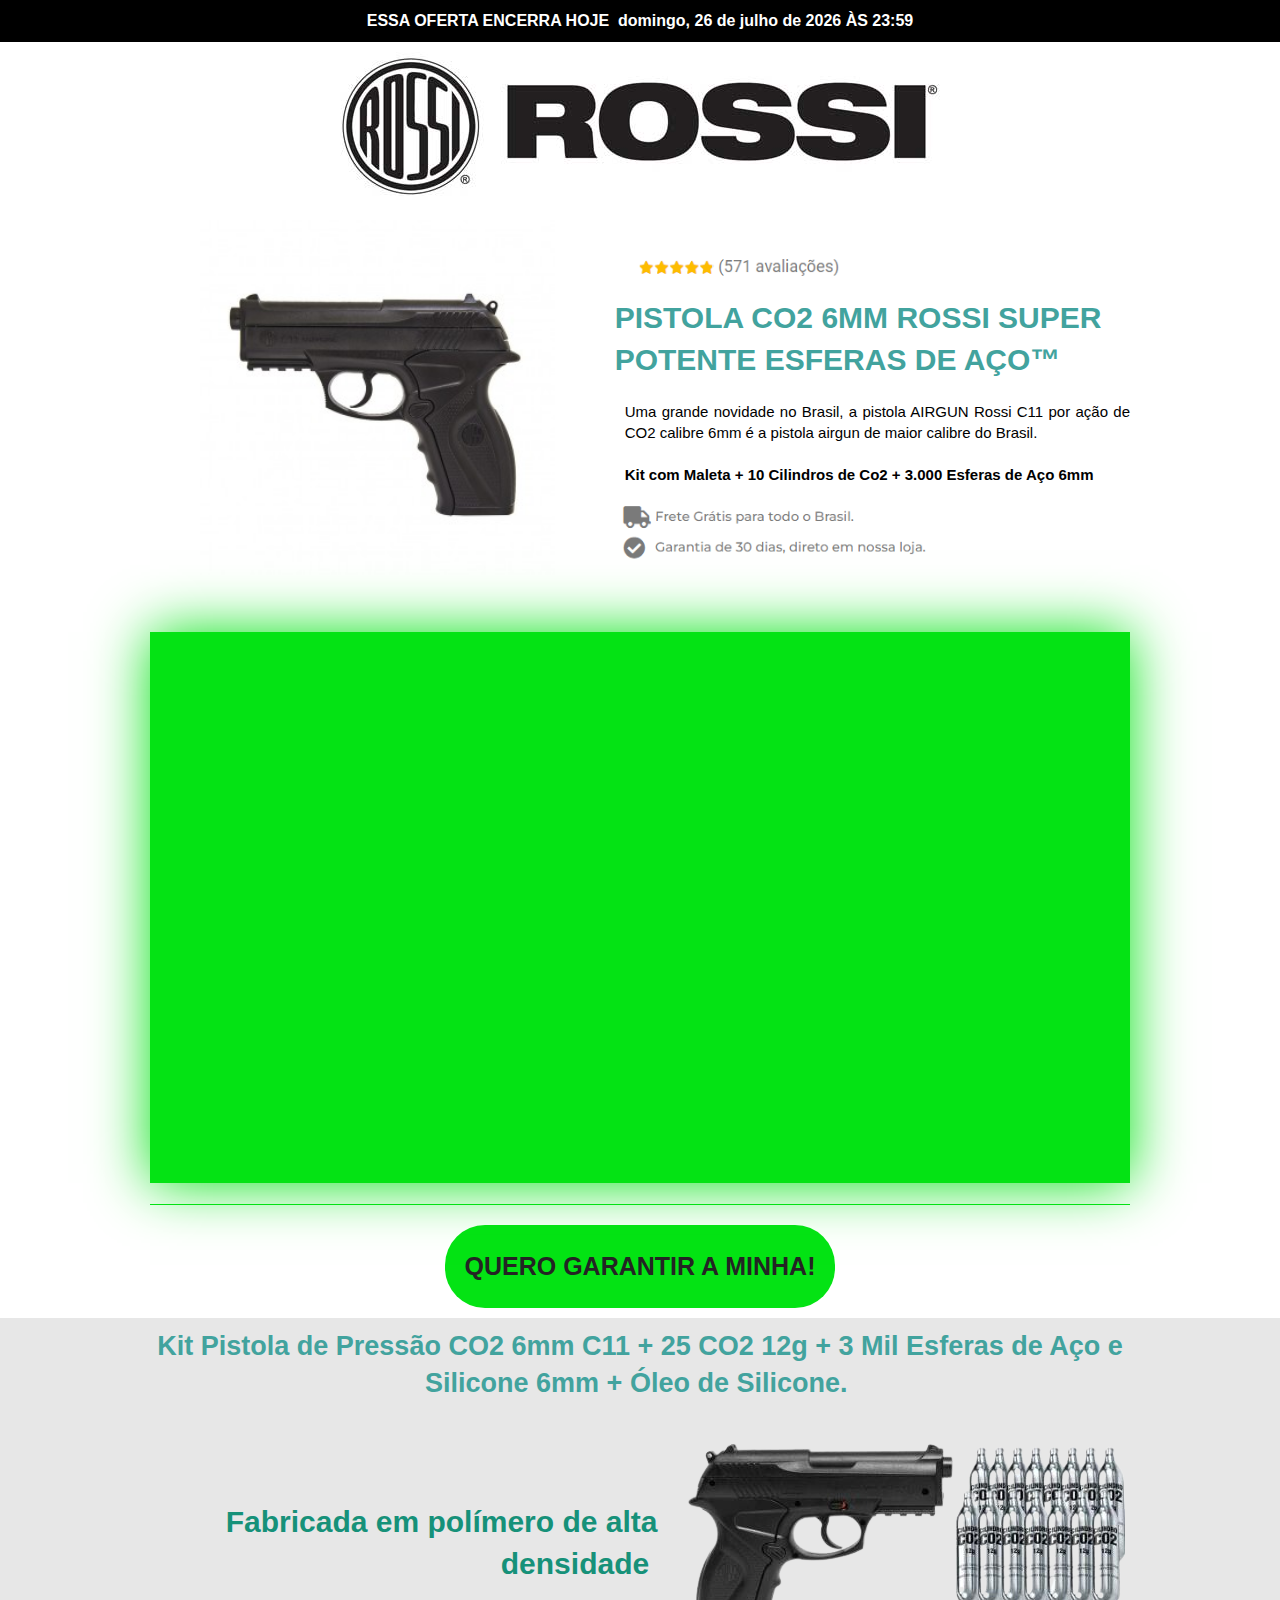
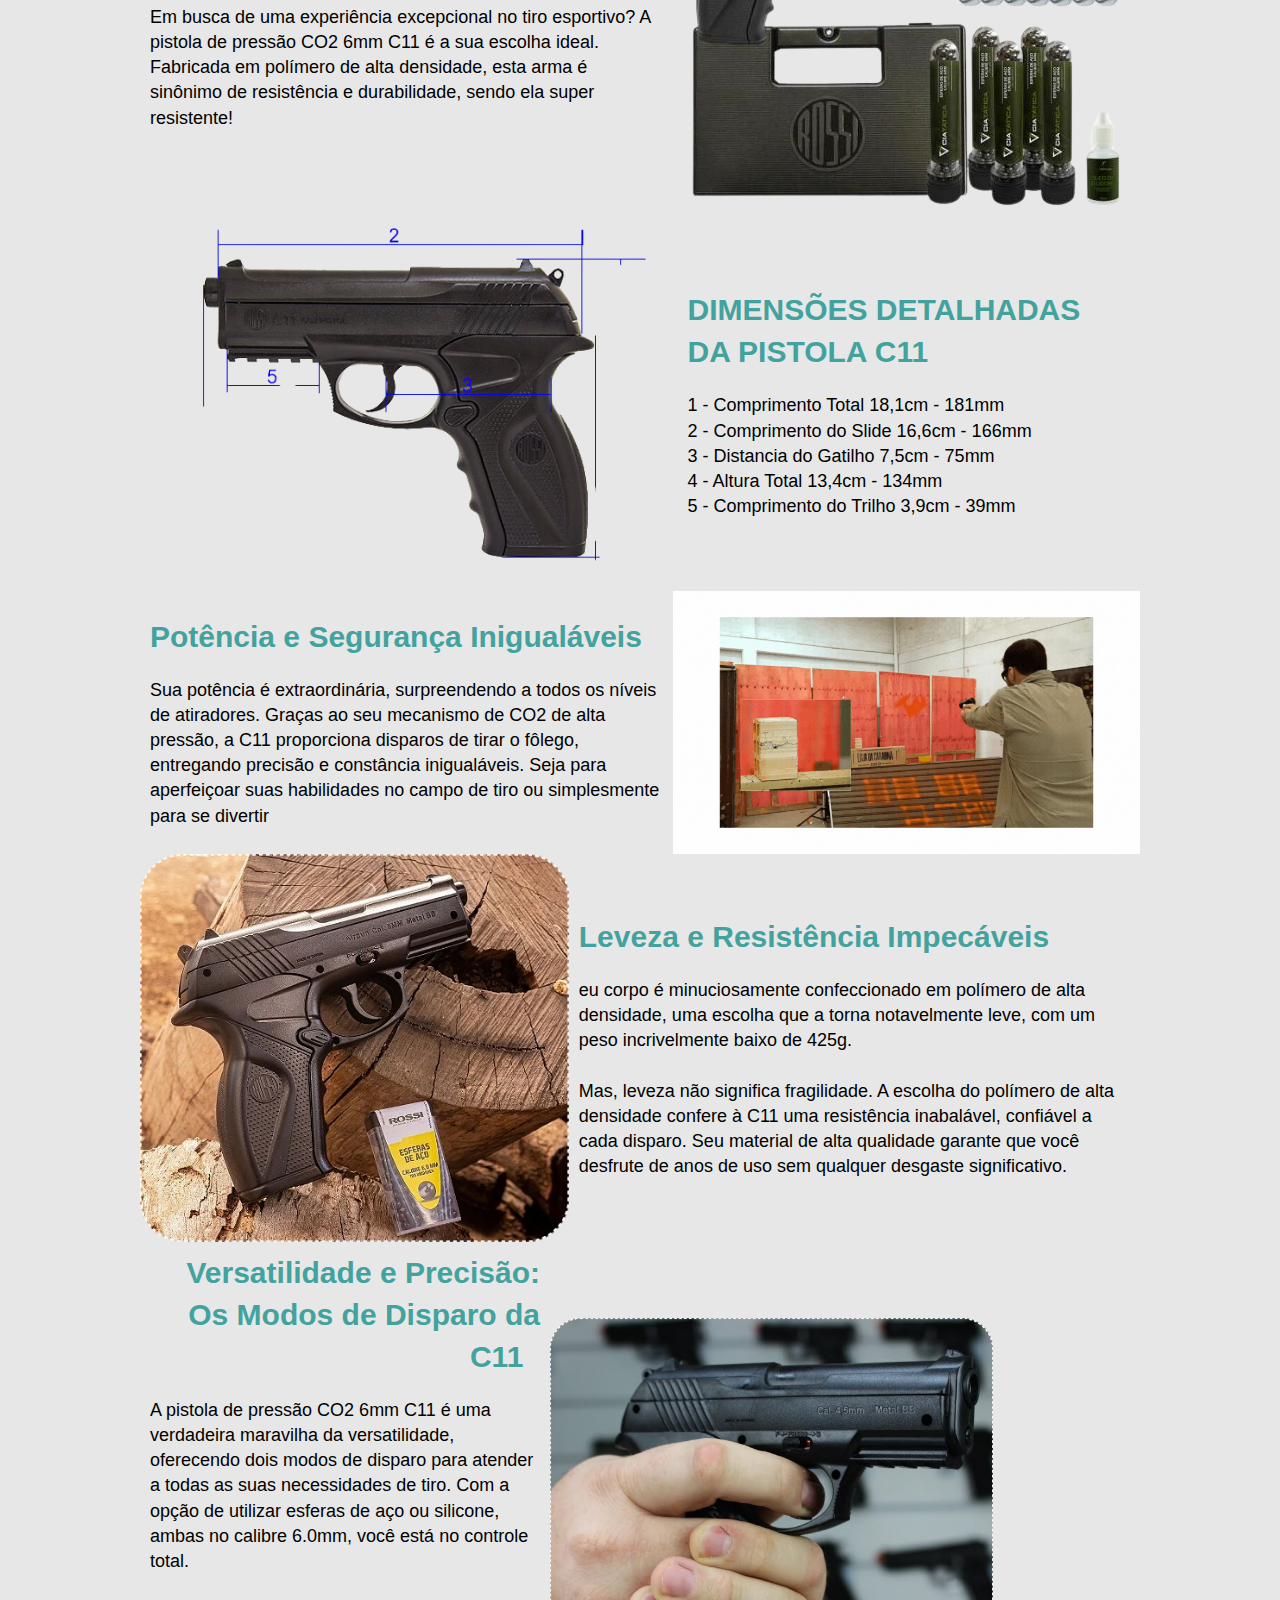
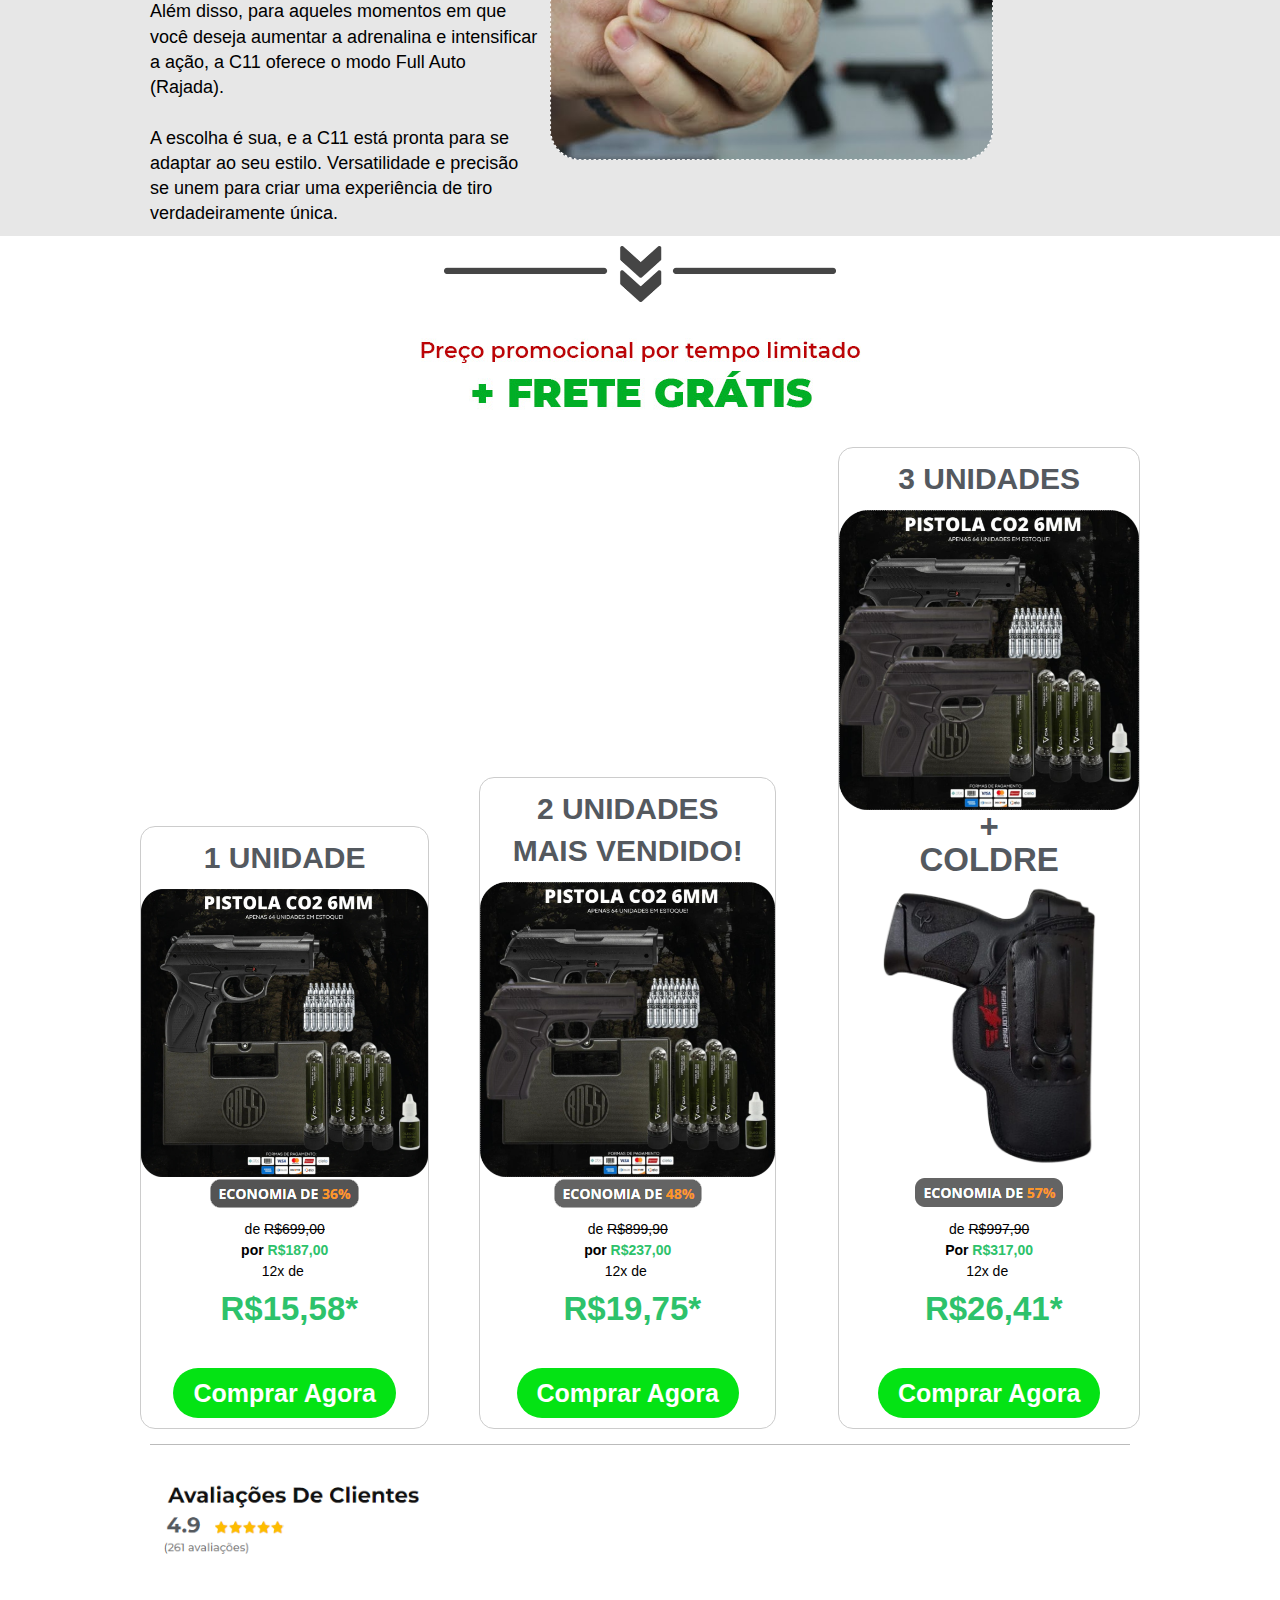
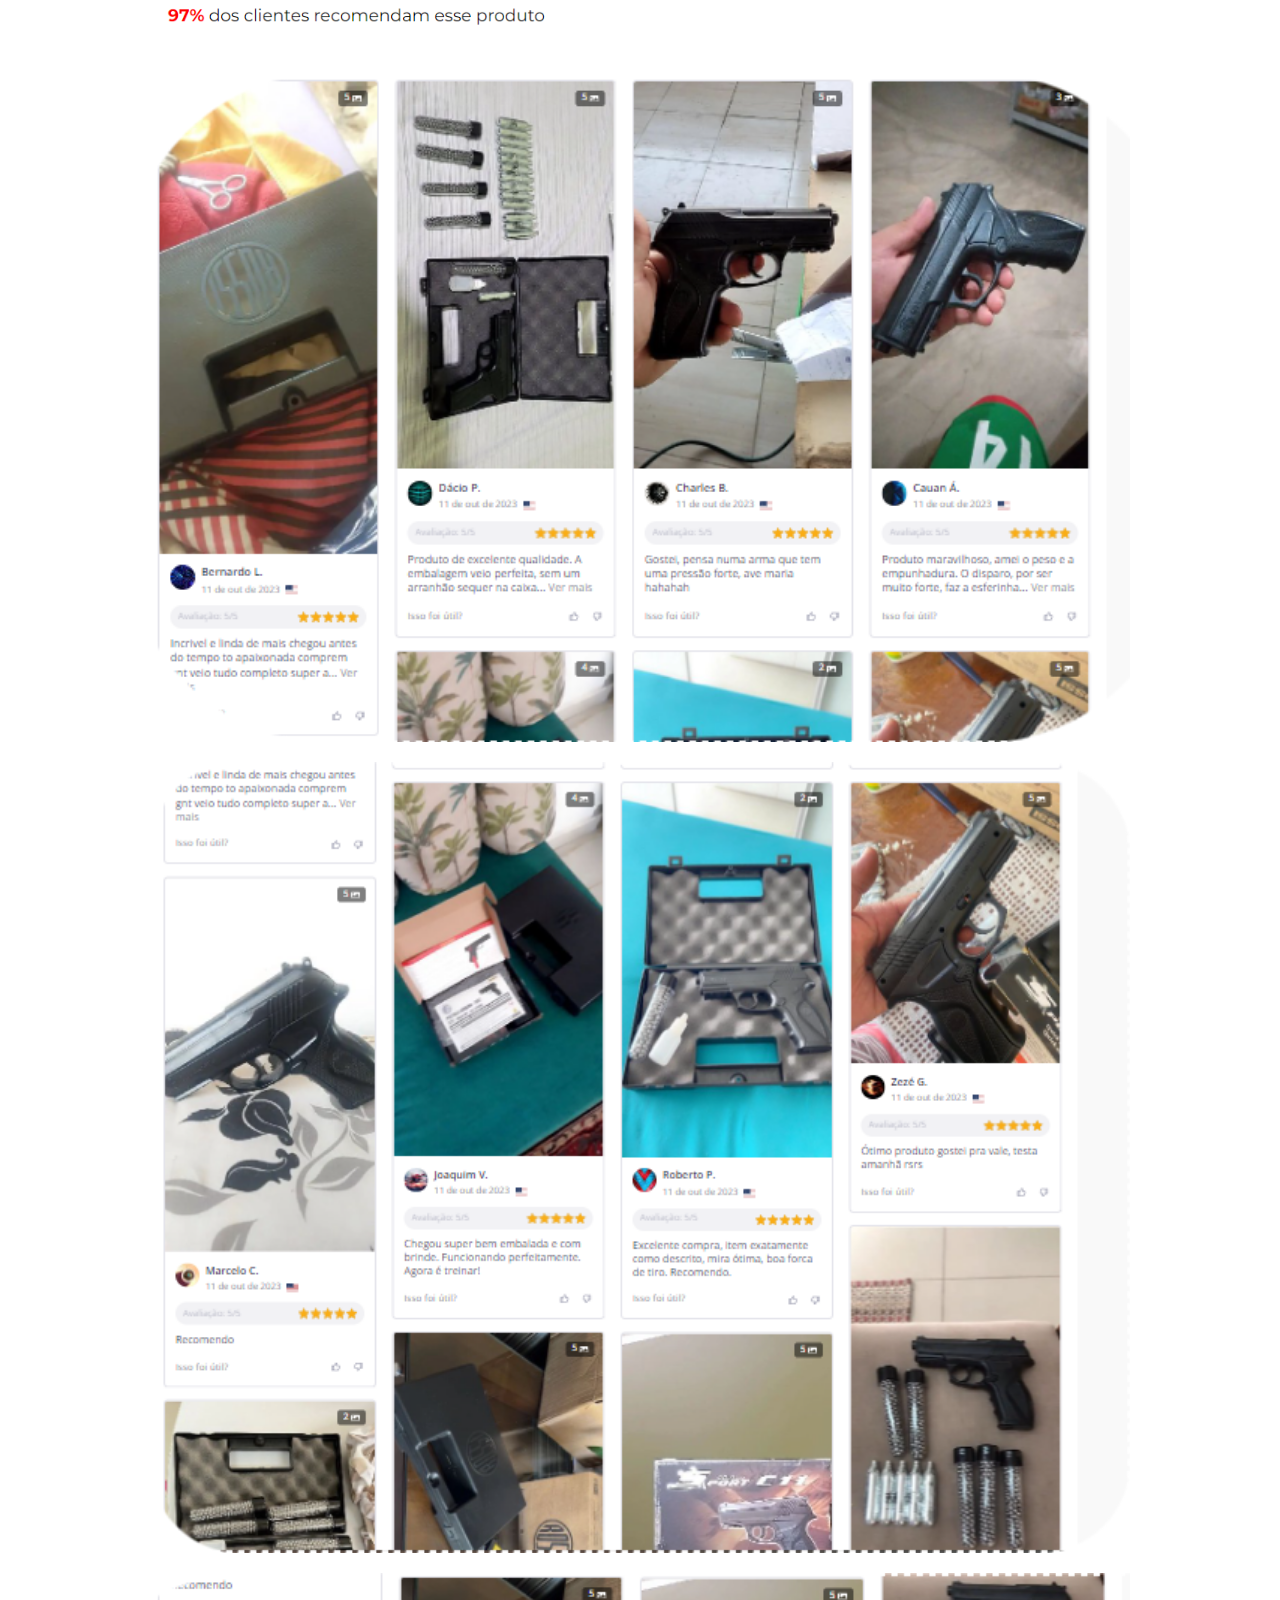
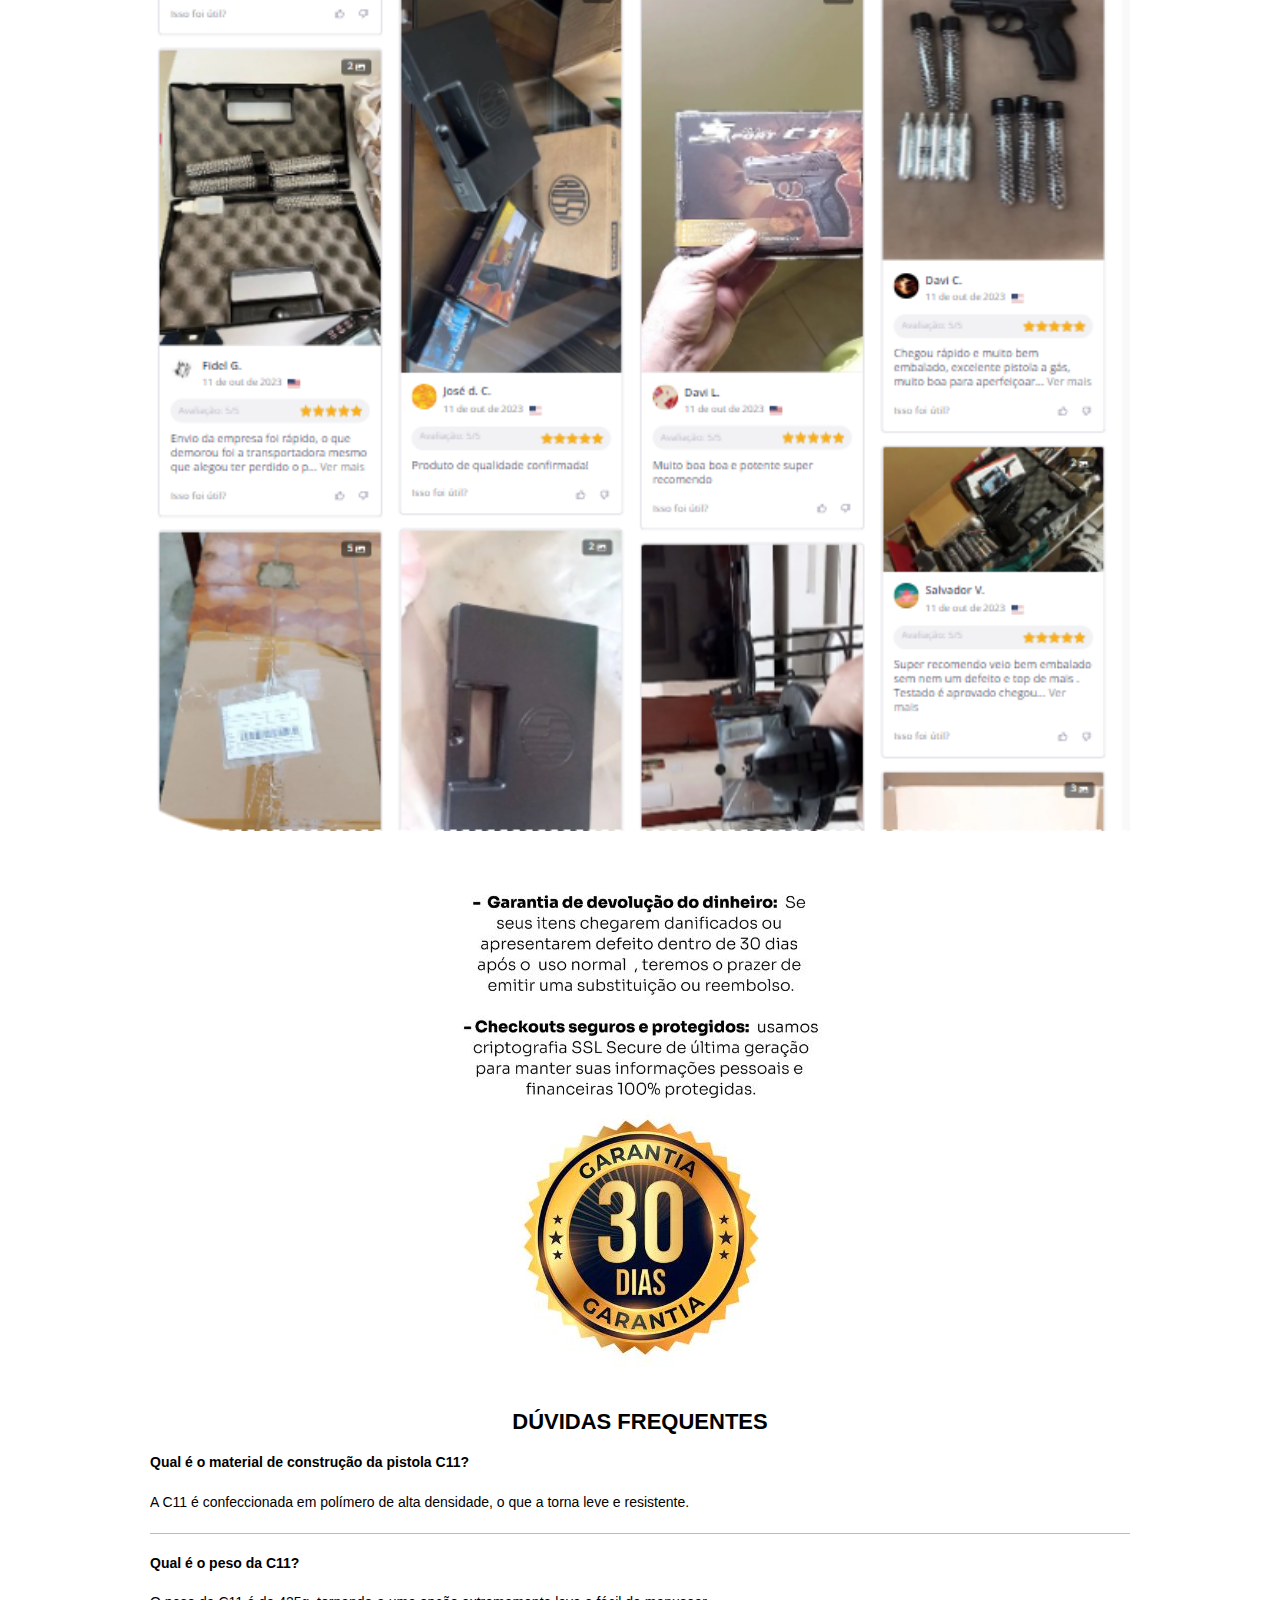
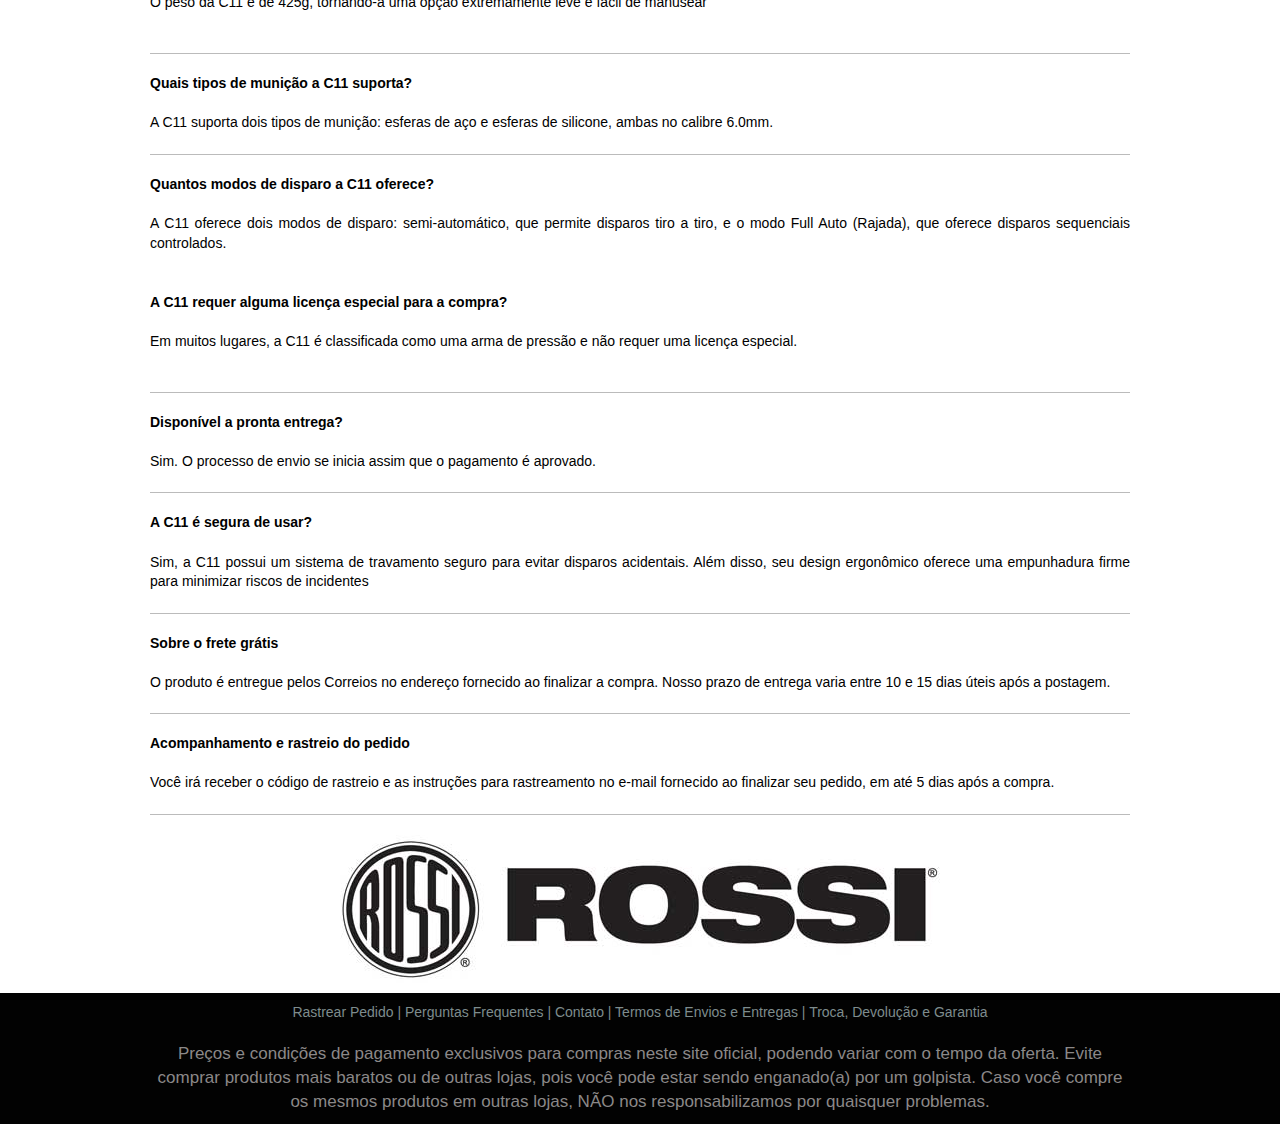
<file: outlet/superofertas/index.htm>
﻿
            <!DOCTYPE html><html><head> <meta charset="utf-8"> <meta http-equiv="x-ua-compatible" content="ie=edge"> <title></title> <meta name="description" content=""> <meta name="viewport" content="width=device-width,initial-scale=1"> <link href="../css/poppins" rel="stylesheet" type="text/css"><link href="../css2?family=Montserrat" rel="stylesheet" type="text/css"><link href="../css2-1?family=Roboto" rel="stylesheet" type="text/css"> <style type="text/css">.u-row{display:flex;flex-wrap:nowrap;margin-left:0;margin-right:0}.u-row .u-col{position:relative;width:100%;padding-right:0;padding-left:0}.u-row .u-col.u-col-5{flex:0 0 5%;max-width:5%}.u-row .u-col.u-col-6p22{flex:0 0 6.22%;max-width:6.22%}.u-row .u-col.u-col-28p94{flex:0 0 28.94%;max-width:28.94%}.u-row .u-col.u-col-29p67{flex:0 0 29.67%;max-width:29.67%}.u-row .u-col.u-col-30p17{flex:0 0 30.17%;max-width:30.17%}.u-row .u-col.u-col-41{flex:0 0 41%;max-width:41%}.u-row .u-col.u-col-42p88{flex:0 0 42.88%;max-width:42.88%}.u-row .u-col.u-col-46p25{flex:0 0 46.25%;max-width:46.25%}.u-row .u-col.u-col-46p75{flex:0 0 46.75%;max-width:46.75%}.u-row .u-col.u-col-47p25{flex:0 0 47.25%;max-width:47.25%}.u-row .u-col.u-col-47p47{flex:0 0 47.47%;max-width:47.47%}.u-row .u-col.u-col-52p53{flex:0 0 52.53%;max-width:52.53%}.u-row .u-col.u-col-52p75{flex:0 0 52.75%;max-width:52.75%}.u-row .u-col.u-col-53p25{flex:0 0 53.25%;max-width:53.25%}.u-row .u-col.u-col-53p75{flex:0 0 53.75%;max-width:53.75%}.u-row .u-col.u-col-57p12{flex:0 0 57.12%;max-width:57.12%}.u-row .u-col.u-col-59{flex:0 0 59%;max-width:59%}.u-row .u-col.u-col-100{flex:0 0 100%;max-width:100%}@media (max-width:767px){.u-row:not(.no-stack){flex-wrap:wrap}.u-row:not(.no-stack) .u-col{flex:0 0 100%!important;max-width:100%!important}}body,html{padding:0;margin:0}html{box-sizing:border-box}*,:after,:before{box-sizing:inherit}html{font-size:14px;-ms-overflow-style:scrollbar;-webkit-tap-highlight-color:transparent}p{margin:0}form .error-field{-webkit-animation-name:shake;animation-name:shake;-webkit-animation-duration:1s;animation-duration:1s;-webkit-animation-fill-mode:both;animation-fill-mode:both}form .error-field input,form .error-field textarea{border-color:#a94442!important;color:#a94442!important}form .field-error{padding:5px 10px;font-size:14px;font-weight:700;position:absolute;top:-20px;right:10px}form .field-error:after{top:100%;left:50%;border:solid transparent;content:" ";height:0;width:0;position:absolute;pointer-events:none;border-color:rgba(136,183,213,0);border-top-color:#ebcccc;border-width:5px;margin-left:-5px}form .spinner{margin:0 auto;width:70px;text-align:center}form .spinner>div{width:12px;height:12px;background-color:hsla(0,0%,100%,.5);margin:0 2px;border-radius:100%;display:inline-block;-webkit-animation:sk-bouncedelay 1.4s infinite ease-in-out both;animation:sk-bouncedelay 1.4s infinite ease-in-out both}form .spinner .bounce1{-webkit-animation-delay:-.32s;animation-delay:-.32s}form .spinner .bounce2{-webkit-animation-delay:-.16s;animation-delay:-.16s}@-webkit-keyframes sk-bouncedelay{0%,80%,to{-webkit-transform:scale(0)}40%{-webkit-transform:scale(1)}}@keyframes sk-bouncedelay{0%,80%,to{-webkit-transform:scale(0);transform:scale(0)}40%{-webkit-transform:scale(1);transform:scale(1)}}@-webkit-keyframes shake{0%,to{-webkit-transform:translateZ(0);transform:translateZ(0)}10%,30%,50%,70%,90%{-webkit-transform:translate3d(-10px,0,0);transform:translate3d(-10px,0,0)}20%,40%,60%,80%{-webkit-transform:translate3d(10px,0,0);transform:translate3d(10px,0,0)}}@keyframes shake{0%,to{-webkit-transform:translateZ(0);transform:translateZ(0)}10%,30%,50%,70%,90%{-webkit-transform:translate3d(-10px,0,0);transform:translate3d(-10px,0,0)}20%,40%,60%,80%{-webkit-transform:translate3d(10px,0,0);transform:translate3d(10px,0,0)}}@media (max-width:480px){.hide-mobile{display:none!important}.container{max-width:100%!important}}@media (min-width:481px) and (max-width:768px){.hide-tablet{display:none!important}}@media (min-width:481px){.hide-desktop{display:none!important}}.container{width:100%;padding-right:0;padding-left:0;margin-right:auto;margin-left:auto}@media (min-width:576px){.container{max-width:540px}}@media (min-width:768px){.container{max-width:720px}}@media (min-width:992px){.container{max-width:960px}}@media (min-width:1200px){.container{max-width:1140px}}a[onclick]{cursor:pointer}body{font-family:Poppins,sans-serif;font-size:1rem;line-height:1.5;color:#000;background-color:#fff}#u_body a{color:#42a39e;text-decoration:underline}#u_body a:hover{color:#044136;text-decoration:underline}#u_content_button_10 a:hover{color:#fff!important;background-color:#06a00e!important}#u_content_button_11 a:hover{color:#fff!important;background-color:#06a00e!important}#u_content_button_8 a:hover{color:#fff!important;background-color:#044136!important}#u_content_button_9 a:hover{color:#fff!important;background-color:#06a00e!important}#u_content_button_7 a:hover{color:#fff!important;background-color:#06a00e!important}@media (max-width:480px){#u_content_button_10 .v-size-width{width:auto!important}#u_content_button_10 .v-size-max-width{max-width:100%!important}#u_content_button_11 .v-size-width{width:100%!important}#u_content_button_11 .v-size-max-width{max-width:100%!important}#u_content_text_5 .v-text-align{text-align:left!important}#u_content_text_59 .v-text-align{text-align:left!important}#u_content_text_14 .v-text-align{text-align:left!important}#u_content_image_37 .v-src-width{width:100%!important}#u_content_image_37 .v-src-max-width{max-width:100%!important}#u_content_image_37 .v-text-align{text-align:center!important}#u_content_text_67 .v-text-align{text-align:left!important}#u_content_text_32 .v-font-size{font-size:17px!important}#u_content_text_35 .v-font-size{font-size:17px!important}#u_content_text_26 .v-font-size{font-size:17px!important}#u_content_image_29 .v-src-width{width:100%!important}#u_content_image_29 .v-src-max-width{max-width:100%!important}#u_content_image_26 .v-src-width{width:auto!important}#u_content_image_26 .v-src-max-width{max-width:100%!important}}</style> 
                <style>
                    html {
                        scroll-behavior: smooth;
                    }
                </style>

                
            <script>
                const v_123_pageId = "65264f6b9063781eacccffe9";
                const v_123_siteId = "65264f2068345c7b13eb71b8";
                const v_123_siteType = "HTML";
                const v_123_slug = null;
            </script>

            
                    <script>
                        const v_123_delayActive = false;
                    </script>
<script>
    window.onload = function () {
        var links = document.getElementsByTagName("a");
        for (var i = 0, n = links.length; i < n; i++) {
            if (links[i].href.indexOf('#') !== -1) continue;
            var href = links[i].href.trim() +
                    (links[i].href.indexOf("?") > 0 ? '&' : '?') +
                    document.location.search.replace('?', '').toString();
            links[i].href = href;
        }
    }
</script>



<!-- Meta Pixel Code -->
<script>
!function(f,b,e,v,n,t,s)
{if(f.fbq)return;n=f.fbq=function(){n.callMethod?
n.callMethod.apply(n,arguments):n.queue.push(arguments)};
if(!f._fbq)f._fbq=n;n.push=n;n.loaded=!0;n.version='2.0';
n.queue=[];t=b.createElement(e);t.async=!0;
t.src=v;s=b.getElementsByTagName(e)[0];
s.parentNode.insertBefore(t,s)}(window, document,'script',
'https://connect.facebook.net/en_US/fbevents.js');
fbq('init', '343814935381066');
fbq('track', 'PageView');
fbq('track', 'ViewContent');
</script>
<noscript><img height="1" width="1" style="display:none"
src="https://www.facebook.com/tr?id=343814935381066&ev=PageView&noscript=1"
src="https://www.facebook.com/tr?id=343814935381066&ev=ViewContent&noscript=1"
/></noscript>
<!-- End Meta Pixel Code -->


<!-- Meta Pixel Code -->
<script>
!function(f,b,e,v,n,t,s)
{if(f.fbq)return;n=f.fbq=function(){n.callMethod?
n.callMethod.apply(n,arguments):n.queue.push(arguments)};
if(!f._fbq)f._fbq=n;n.push=n;n.loaded=!0;n.version='2.0';
n.queue=[];t=b.createElement(e);t.async=!0;
t.src=v;s=b.getElementsByTagName(e)[0];
s.parentNode.insertBefore(t,s)}(window, document,'script',
'https://connect.facebook.net/en_US/fbevents.js');
fbq('init', '1496103951257323');
fbq('track', 'PageView');
fbq('track', 'ViewContent');
</script>
<noscript><img height="1" width="1" style="display:none"
src="https://www.facebook.com/tr?id=1496103951257323&ev=PageView&noscript=1"
src="https://www.facebook.com/tr?id=1496103951257323&ev=ViewContent&noscript=1"
/></noscript>
<!-- End Meta Pixel Code -->

<!-- Meta Pixel Code -->
<script>
!function(f,b,e,v,n,t,s)
{if(f.fbq)return;n=f.fbq=function(){n.callMethod?
n.callMethod.apply(n,arguments):n.queue.push(arguments)};
if(!f._fbq)f._fbq=n;n.push=n;n.loaded=!0;n.version='2.0';
n.queue=[];t=b.createElement(e);t.async=!0;
t.src=v;s=b.getElementsByTagName(e)[0];
s.parentNode.insertBefore(t,s)}(window, document,'script',
'https://connect.facebook.net/en_US/fbevents.js');
fbq('init', '1146116659875423');
fbq('track', 'PageView');
fbq('track', 'ViewContent');
</script>
<noscript><img height="1" width="1" style="display:none"
src="https://www.facebook.com/tr?id=1146116659875423&ev=PageView&noscript=1"
src="https://www.facebook.com/tr?id=1146116659875423&ev=ViewContent&noscript=1"
/></noscript>
<!-- End Meta Pixel Code -->



                    <script>
                      !function(f,b,e,v,n,t,s)
                      {if(f.fbq)return;n=f.fbq=function(){n.callMethod?
                      n.callMethod.apply(n,arguments):n.queue.push(arguments)};
                      if(!f._fbq)f._fbq=n;n.push=n;n.loaded=!0;n.version='2.0';
                      n.queue=[];t=b.createElement(e);t.async=!0;
                      t.src=v;s=b.getElementsByTagName(e)[0];
                      s.parentNode.insertBefore(t,s)}(window, document,'script',
                      'https://connect.facebook.net/en_US/fbevents.js');
                      fbq('init', '1146116659875423');
                      fbq('track', 'PageView');
                      fbq('track', 'ViewContent');
                    </script>
                    <noscript>
                      <img height="1" width="1" style="display:none" src="../tr?id=1146116659875423&ev=PageView&noscript=1">
                    </noscript></head> <body> <div id="u_body" class="u_body" style="min-height:100vh"> <div id="u_row_1" class="u_row" style="background-color:#000;padding:0"> <div class="container" style="max-width:1000px;margin:0 auto;background-color:#000"> <div class="u-row"> <div id="u_column_1" class="u-col u-col-100 u_column" style="display:flex;border-top:0 solid transparent;border-left:0 solid transparent;border-right:0 solid transparent;border-bottom:0 solid transparent"> <div style="width:100%;padding:0"> <div id="u_content_text_1" class="u_content_text" style="overflow-wrap:break-word;padding:10px"> <div class="v-text-align v-font-size" style="font-family:Poppins,sans-serif;font-size:16px;font-weight:700;line-height:140%;text-align:center;word-wrap:break-word"> <p style="line-height:140%"><span style="color:#fff;line-height:22.4px">ESSA OFERTA ENCERRA HOJE &nbsp;$hoje-extenso ÀS 23:59</span></p> </div> </div> </div> </div> </div> </div> </div> <div id="u_row_25" class="u_row" style="padding:0"> <div class="container" style="max-width:1000px;margin:0 auto"> <div class="u-row"> <div id="u_column_50" class="u-col u-col-100 u_column" style="display:flex;border-top:0 solid transparent;border-left:0 solid transparent;border-right:0 solid transparent;border-bottom:0 solid transparent;border-radius:0"> <div style="width:100%;padding:0"> <div id="u_content_image_30" class="u_content_image" style="overflow-wrap:break-word;padding:10px"> <div class="v-text-align" style="position:relative;line-height:0;text-align:center"> <img alt="" class="v-src-width v-src-max-width" src="../123tapronto1696999657938-Rossi_logo_as_in_1970.jpg" style="width:100%;max-width:600px" title=""> </div> </div> </div> </div> </div> </div> </div> <div id="u_row_2" class="u_row" style="padding:0"> <div class="container" style="max-width:1000px;margin:0 auto"> <div class="u-row" style="align-items:center"> <div id="u_column_2" class="u-col u-col-47p47 u_column" style="display:flex;align-items:center;border-top:0 solid transparent;border-left:0 solid transparent;border-right:0 solid transparent;border-bottom:0 solid transparent;border-radius:0"> <div style="width:100%;padding:0 0 37px"> <div id="u_content_image_1" class="u_content_image" style="overflow-wrap:break-word;padding:10px"> <div class="v-text-align" style="position:relative;line-height:0;text-align:center"> <img alt="" class="v-src-width v-src-max-width" src="../123tapronto1696999608530-pistola-de-pressao-rossi-c11-esfera-de-aco-4828_1_.jpg" style="width:78%;max-width:78%" title=""> </div> </div> </div> </div> <div id="u_column_3" class="u-col u-col-52p53 u_column" style="display:flex;align-items:center;border-top:0 solid transparent;border-left:0 solid transparent;border-right:0 solid transparent;border-bottom:0 solid transparent;border-radius:0"> <div style="width:100%;padding:0"> <div id="u_content_image_28" class="u_content_image" style="overflow-wrap:break-word;padding:0"> <div class="v-text-align" style="position:relative;line-height:0;text-align:left"> <img alt="" class="v-src-width v-src-max-width" src="../123pagebuilder/123tapronto1675454289498-avalia%C3%A7%C3%B5es.png" style="width:45%;max-width:45%" title=""> </div> </div> <div id="u_content_text_2" class="u_content_text" style="overflow-wrap:break-word;padding:10px 0"> <div class="v-text-align v-font-size" style="font-size:30px;line-height:140%;text-align:left;word-wrap:break-word"> <p style="line-height:140%"><strong><span style="color:#42a39e;line-height:42px">PISTOLA CO2 6MM ROSSI SUPER POTENTE ESFERAS DE AÇO™</span></strong></p> </div> </div> <div id="u_content_text_3" class="u_content_text" style="overflow-wrap:break-word;padding:10px"> <div class="v-text-align v-font-size" style="font-size:15px;line-height:140%;text-align:justify;word-wrap:break-word"> <p style="line-height:140%">Uma grande novidade no Brasil, a pistola AIRGUN Rossi C11 por ação de CO2 calibre 6mm é a pistola airgun de maior calibre do Brasil.</p> <p style="line-height:140%">&nbsp;</p> <p style="line-height:140%"><strong>Kit com Maleta + 10 Cilindros de Co2 + 3.000 Esferas de Aço 6mm</strong></p> </div> </div> <div id="u_content_image_3" class="u_content_image" style="overflow-wrap:break-word;padding:5px 0"> <div class="v-text-align" style="position:relative;line-height:0;text-align:left"> <img alt="" class="v-src-width v-src-max-width" src="../123pagebuilder/123tapronto1675432567683-frete%20gratis.png" style="width:60%;max-width:60%" title=""> </div> </div> </div> </div> </div> </div> </div> <div id="u_row_3" class="u_row" style="padding:0"> <div class="container" style="max-width:1000px;margin:0 auto"> <div class="u-row"> <div id="u_column_4" class="u-col u-col-100 u_column" style="display:flex;border-top:0 solid transparent;border-left:0 solid transparent;border-right:0 solid transparent;border-bottom:0 solid transparent;border-radius:0"> <div style="width:100%;padding:0"> <div id="u_content_custom_my_vsl_1" class="u_content_custom_my_vsl" style="overflow-wrap:break-word;padding:10px"> <style>.v_123_vsl_destaq{background:#04e314;box-shadow:0 0 55px #04e314}</style> <div class="v_123_vsl_destaq" style="position:relative;padding-bottom:56.25%;height:0;overflow:hidden;max-width:100%"> <div style="padding:56.25% 0 0 0;position:relative"><iframe src="https://player.vimeo.com/video/873207603?badge=0&autopause=0&quality_selector=1&progress_bar=1&player_id=0&app_id=58479" frameborder="0" allow="autoplay; fullscreen; picture-in-picture" style="position:absolute;top:0;left:0;width:100%;height:100%" title="AIRGUN C11 SITE OFICIAL"></iframe></div><script src="../api/player.js"></script> <span data-vsl="true" data-vsltype="other"></span></div> </div> <div id="u_content_divider_10" class="u_content_divider" style="overflow-wrap:break-word;padding:10px"> <div style="text-align:center;line-height:0"><div style="border-top-width:1px;border-top-style:solid;border-top-color:#04e314;width:100%;display:inline-block;line-height:1px;height:0;vertical-align:middle"> </div></div> </div> <div id="u_content_button_10" class="u_content_button hide-mobile" style="overflow-wrap:break-word;padding:10px"> <div class="v-text-align" style="text-align:center"> <a href="#oferta" target="_self" class="v-size-width v-font-size" style="color:#242424;background-color:#04e314;border-radius:40px;line-height:250%;display:inline-block;text-decoration:none;text-align:center;padding:10px 20px;width:auto;max-width:100%;word-wrap:break-word;font-family:inherit;font-size:25px;font-weight:400"> <strong>QUERO GARANTIR A MINHA!</strong> </a> </div> </div> <div id="u_content_button_11" class="u_content_button hide-desktop" style="overflow-wrap:break-word;padding:10px"> <div class="v-text-align" style="text-align:center"> <a href="#oferta" target="_self" class="v-size-width v-font-size" style="color:#242424;background-color:#04e314;border-radius:40px;line-height:250%;display:inline-block;text-decoration:none;text-align:center;padding:10px 20px;width:auto;max-width:100%;word-wrap:break-word;font-family:inherit;font-size:25px;font-weight:400"> <strong>COMPRAR AGORA!</strong> </a> </div> </div> </div> </div> </div> </div> </div> <div id="u_row_4" class="u_row" style="background-color:#e7e7e7;padding:0"> <div class="container" style="max-width:1000px;margin:0 auto"> <div class="u-row"> <div id="u_column_5" class="u-col u-col-100 u_column" style="display:flex;border-top:0 solid transparent;border-left:0 solid transparent;border-right:0 solid transparent;border-bottom:0 solid transparent;border-radius:0"> <div style="width:100%;padding:0"> <div id="u_content_text_4" class="u_content_text" style="overflow-wrap:break-word;padding:10px"> <div class="v-text-align v-font-size" style="font-family:Poppins,sans-serif;font-size:27px;font-weight:700;color:#42a39e;line-height:140%;text-align:center;word-wrap:break-word"> <p style="line-height:140%">Kit Pistola de Pressão CO2 6mm C11 + 25 CO2 12g + 3 Mil Esferas de Aço e Silicone 6mm + Óleo de Silicone.&nbsp;</p> </div> </div> </div> </div> </div> </div> </div> <div id="u_row_5" class="u_row hide-mobile" style="background-color:#e7e7e7;padding:0"> <div class="container" style="max-width:1000px;margin:0 auto"> <div class="u-row" style="align-items:center"> <div id="u_column_6" class="u-col u-col-52p75 u_column" style="display:flex;align-items:center;border-top:0 solid transparent;border-left:0 solid transparent;border-right:0 solid transparent;border-bottom:0 solid transparent;border-radius:0"> <div style="width:100%;padding:0"> <div id="u_content_text_5" class="u_content_text" style="overflow-wrap:break-word;padding:10px"> <div class="v-text-align v-font-size" style="font-family:Montserrat,sans-serif;font-size:30px;line-height:140%;text-align:right;word-wrap:break-word"> <p style="line-height:140%"><span style="color:#169179;line-height:42px"><strong>Fabricada em polímero de alta densidade&nbsp;</strong></span></p> </div> </div> <div id="u_content_text_6" class="u_content_text" style="overflow-wrap:break-word;padding:10px"> <div class="v-text-align v-font-size" style="font-family:Montserrat,sans-serif;font-size:18px;line-height:140%;text-align:left;word-wrap:break-word"> <p style="line-height:140%">Em busca de uma experiência excepcional no tiro esportivo? A pistola de pressão CO2 6mm C11 é a sua escolha ideal. Fabricada em polímero de alta densidade, esta arma é sinônimo de resistência e durabilidade, sendo ela super resistente!</p> </div> </div> </div> </div> <div id="u_column_7" class="u-col u-col-47p25 u_column" style="display:flex;align-items:center;border-top:0 solid transparent;border-left:0 solid transparent;border-right:0 solid transparent;border-bottom:0 solid transparent;border-radius:0"> <div style="width:100%;padding:0"> <div id="u_content_image_4" class="u_content_image" style="overflow-wrap:break-word;padding:0"> <div class="v-text-align" style="position:relative;line-height:0;text-align:center"> <img alt="" class="v-src-width v-src-max-width" src="../123tapronto1697002889136-3c1405b3-5425-4982-bf71-fa5038e8cb9c.png" style="width:100%;max-width:442px" title=""> </div> </div> </div> </div> </div> </div> </div> <div id="u_row_26" class="u_row hide-desktop" style="background-color:#e7e7e7;padding:0"> <div class="container" style="max-width:1000px;margin:0 auto"> <div class="u-row" style="align-items:center"> <div id="u_column_51" class="u-col u-col-52p75 u_column" style="display:flex;align-items:center;border-top:0 solid transparent;border-left:0 solid transparent;border-right:0 solid transparent;border-bottom:0 solid transparent;border-radius:0"> <div style="width:100%;padding:0"> <div id="u_content_image_33" class="u_content_image" style="overflow-wrap:break-word;padding:0"> <div class="v-text-align" style="position:relative;line-height:0;text-align:center"> <img alt="" class="v-src-width v-src-max-width" src="../123tapronto1697002889136-3c1405b3-5425-4982-bf71-fa5038e8cb9c.png" style="width:100%;max-width:442px" title=""> </div> </div> <div id="u_content_text_59" class="u_content_text" style="overflow-wrap:break-word;padding:10px"> <div class="v-text-align v-font-size" style="font-family:Montserrat,sans-serif;font-size:30px;line-height:140%;text-align:right;word-wrap:break-word"> <p style="line-height:140%"><span style="color:#169179;line-height:42px"><strong>Fabricada em polímero de alta densidade&nbsp;</strong></span></p> </div> </div> <div id="u_content_text_60" class="u_content_text" style="overflow-wrap:break-word;padding:10px"> <div class="v-text-align v-font-size" style="font-family:Montserrat,sans-serif;font-size:18px;line-height:140%;text-align:left;word-wrap:break-word"> <p style="line-height:140%">Em busca de uma experiência excepcional no tiro esportivo? A pistola de pressão CO2 6mm C11 é a sua escolha ideal. Fabricada em polímero de alta densidade, esta arma é sinônimo de resistência e durabilidade, sendo ela super resistente!</p> </div> </div> </div> </div> <div id="u_column_52" class="u-col u-col-47p25 u_column" style="display:flex;align-items:center;border-top:0 solid transparent;border-left:0 solid transparent;border-right:0 solid transparent;border-bottom:0 solid transparent;border-radius:0"> <div style="width:100%;padding:0"> </div> </div> </div> </div> </div> <div id="u_row_6" class="u_row hide-mobile" style="background-color:#e7e7e7;padding:0"> <div class="container" style="max-width:1000px;margin:0 auto"> <div class="u-row" style="align-items:center"> <div id="u_column_8" class="u-col u-col-53p75 u_column" style="display:flex;align-items:center;border-top:0 solid transparent;border-left:0 solid transparent;border-right:0 solid transparent;border-bottom:0 solid transparent;border-radius:0"> <div style="width:100%;padding:0"> <div id="u_content_image_5" class="u_content_image hide-mobile" style="overflow-wrap:break-word;padding:0"> <div class="v-text-align" style="position:relative;line-height:0;text-align:center"> <img alt="" class="v-src-width v-src-max-width" src="../123tapronto1697003338488-81675e31-53de-4fd0-9079-c69fdd733810.png" style="width:100%;max-width:596px" title=""> </div> </div> </div> </div> <div id="u_column_9" class="u-col u-col-46p25 u_column" style="display:flex;align-items:center;border-top:0 solid transparent;border-left:0 solid transparent;border-right:0 solid transparent;border-bottom:0 solid transparent;border-radius:0"> <div style="width:100%;padding:0"> <div id="u_content_text_7" class="u_content_text" style="overflow-wrap:break-word;padding:10px"> <div class="v-text-align v-font-size" style="font-family:Montserrat,sans-serif;font-size:30px;font-weight:700;line-height:140%;text-align:left;word-wrap:break-word"> <p style="line-height:140%"><span style="color:#42a39e;line-height:42px">DIMENSÕES DETALHADAS DA PISTOLA C11</span></p> </div> </div> <div id="u_content_text_8" class="u_content_text" style="overflow-wrap:break-word;padding:10px"> <div class="v-text-align v-font-size" style="font-family:Montserrat,sans-serif;font-size:18px;line-height:140%;text-align:left;word-wrap:break-word"> <p style="line-height:140%">1 - Comprimento Total 18,1cm - 181mm</p> <p style="line-height:140%">2 - Comprimento do Slide 16,6cm - 166mm</p> <p style="line-height:140%">3 - Distancia do Gatilho 7,5cm - 75mm</p> <p style="line-height:140%">4 - Altura Total 13,4cm - 134mm</p> <p style="line-height:140%">5 - Comprimento do Trilho 3,9cm - 39mm</p> </div> </div> </div> </div> </div> </div> </div> <div id="u_row_27" class="u_row hide-desktop" style="background-color:#e7e7e7;padding:0"> <div class="container" style="max-width:1000px;margin:0 auto"> <div class="u-row" style="align-items:center"> <div id="u_column_53" class="u-col u-col-53p75 u_column" style="display:flex;align-items:center;border-top:0 solid transparent;border-left:0 solid transparent;border-right:0 solid transparent;border-bottom:0 solid transparent;border-radius:0"> <div style="width:100%;padding:0"> <div id="u_content_image_34" class="u_content_image" style="overflow-wrap:break-word;padding:0"> <div class="v-text-align" style="position:relative;line-height:0;text-align:center"> <img alt="" class="v-src-width v-src-max-width" src="../123tapronto1697003338488-81675e31-53de-4fd0-9079-c69fdd733810.png" style="width:100%;max-width:596px" title=""> </div> </div> </div> </div> <div id="u_column_54" class="u-col u-col-46p25 u_column" style="display:flex;align-items:center;border-top:0 solid transparent;border-left:0 solid transparent;border-right:0 solid transparent;border-bottom:0 solid transparent;border-radius:0"> <div style="width:100%;padding:0"> <div id="u_content_text_61" class="u_content_text" style="overflow-wrap:break-word;padding:10px"> <div class="v-text-align v-font-size" style="font-family:Montserrat,sans-serif;font-size:30px;font-weight:700;line-height:140%;text-align:left;word-wrap:break-word"> <p style="line-height:140%"><span style="color:#42a39e;line-height:42px">DIMENSÕES DETALHADAS DA PISTOLA C11</span></p> </div> </div> <div id="u_content_text_62" class="u_content_text" style="overflow-wrap:break-word;padding:10px"> <div class="v-text-align v-font-size" style="font-family:Montserrat,sans-serif;font-size:18px;line-height:140%;text-align:left;word-wrap:break-word"> <p style="line-height:140%">1 - Comprimento Total 18,1cm - 181mm</p> <p style="line-height:140%">2 - Comprimento do Slide 16,6cm - 166mm</p> <p style="line-height:140%">3 - Distancia do Gatilho 7,5cm - 75mm</p> <p style="line-height:140%">4 - Altura Total 13,4cm - 134mm</p> <p style="line-height:140%">5 - Comprimento do Trilho 3,9cm - 39mm</p> </div> </div> </div> </div> </div> </div> </div> <div id="u_row_8" class="u_row hide-mobile" style="background-color:#e7e7e7;padding:0"> <div class="container" style="max-width:1000px;margin:0 auto"> <div class="u-row" style="align-items:center"> <div id="u_column_12" class="u-col u-col-53p25 u_column" style="display:flex;align-items:center;border-top:0 solid transparent;border-left:0 solid transparent;border-right:0 solid transparent;border-bottom:0 solid transparent;border-radius:0"> <div style="width:100%;padding:0"> <div id="u_content_text_10" class="u_content_text" style="overflow-wrap:break-word;padding:10px"> <div class="v-text-align v-font-size" style="font-family:Montserrat,sans-serif;font-size:30px;line-height:140%;text-align:left;word-wrap:break-word"> <p style="line-height:140%"><strong><span style="color:#42a39e;line-height:42px">Potência e Segurança Inigualáveis&nbsp;</span></strong></p> </div> </div> <div id="u_content_text_11" class="u_content_text" style="overflow-wrap:break-word;padding:10px"> <div class="v-text-align v-font-size" style="font-family:Montserrat,sans-serif;font-size:18px;line-height:140%;text-align:left;word-wrap:break-word"> <p style="line-height:140%">Sua potência é extraordinária, surpreendendo a todos os níveis de atiradores. Graças ao seu mecanismo de CO2 de alta pressão, a C11 proporciona disparos de tirar o fôlego, entregando precisão e constância inigualáveis. Seja para aperfeiçoar suas habilidades no campo de tiro ou simplesmente para se divertir</p> </div> </div> </div> </div> <div id="u_column_13" class="u-col u-col-46p75 u_column" style="display:flex;align-items:center;border-top:0 solid transparent;border-left:0 solid transparent;border-right:0 solid transparent;border-bottom:0 solid transparent;border-radius:0"> <div style="width:100%;padding:0"> <div id="u_content_image_7" class="u_content_image" style="overflow-wrap:break-word;padding:0"> <div class="v-text-align" style="position:relative;line-height:0;text-align:center"> <img alt="" class="v-src-width v-src-max-width" src="../123tapronto1697006864521-Design%20sem%20nome%20%283%29.gif" style="width:100%;max-width:768px" title=""> </div> </div> </div> </div> </div> </div> </div> <div id="u_row_28" class="u_row hide-desktop" style="background-color:#e7e7e7;padding:0"> <div class="container" style="max-width:1000px;margin:0 auto"> <div class="u-row" style="align-items:center"> <div id="u_column_55" class="u-col u-col-53p25 u_column" style="display:flex;align-items:center;border-top:0 solid transparent;border-left:0 solid transparent;border-right:0 solid transparent;border-bottom:0 solid transparent;border-radius:0"> <div style="width:100%;padding:0"> <div id="u_content_image_35" class="u_content_image" style="overflow-wrap:break-word;padding:0"> <div class="v-text-align" style="position:relative;line-height:0;text-align:center"> <img alt="" class="v-src-width v-src-max-width" src="../123tapronto1697006864521-Design%20sem%20nome%20%283%29.gif" style="width:100%;max-width:768px" title=""> </div> </div> <div id="u_content_text_63" class="u_content_text" style="overflow-wrap:break-word;padding:10px"> <div class="v-text-align v-font-size" style="font-family:Montserrat,sans-serif;font-size:30px;line-height:140%;text-align:left;word-wrap:break-word"> <p style="line-height:140%"><strong><span style="color:#42a39e;line-height:42px">Potência e Segurança Inigualáveis&nbsp;</span></strong></p> </div> </div> <div id="u_content_text_64" class="u_content_text" style="overflow-wrap:break-word;padding:10px"> <div class="v-text-align v-font-size" style="font-family:Montserrat,sans-serif;font-size:18px;line-height:140%;text-align:left;word-wrap:break-word"> <p style="line-height:140%">Sua potência é extraordinária, surpreendendo a todos os níveis de atiradores. Graças ao seu mecanismo de CO2 de alta pressão, a C11 proporciona disparos de tirar o fôlego, entregando precisão e constância inigualáveis. Seja para aperfeiçoar suas habilidades no campo de tiro ou simplesmente para se divertir</p> </div> </div> </div> </div> <div id="u_column_56" class="u-col u-col-46p75 u_column" style="display:flex;align-items:center;border-top:0 solid transparent;border-left:0 solid transparent;border-right:0 solid transparent;border-bottom:0 solid transparent;border-radius:0"> <div style="width:100%;padding:0"> </div> </div> </div> </div> </div> <div id="u_row_9" class="u_row hide-mobile" style="background-color:#e7e7e7;padding:0"> <div class="container" style="max-width:1000px;margin:0 auto"> <div class="u-row" style="align-items:center"> <div id="u_column_14" class="u-col u-col-42p88 u_column" style="display:flex;align-items:center;border-top:0 solid transparent;border-left:0 solid transparent;border-right:0 solid transparent;border-bottom:0 solid transparent;border-radius:0"> <div style="width:100%;padding:0"> <div id="u_content_image_8" class="u_content_image hide-mobile" style="overflow-wrap:break-word;padding:0"> <div class="v-text-align" style="position:relative;line-height:0;text-align:center"> <img alt="" class="v-src-width v-src-max-width" src="../123tapronto1697005031474-837925.png" style="width:100%;max-width:497px" title=""> </div> </div> </div> </div> <div id="u_column_15" class="u-col u-col-57p12 u_column" style="display:flex;align-items:center;border-top:0 solid transparent;border-left:0 solid transparent;border-right:0 solid transparent;border-bottom:0 solid transparent;border-radius:0"> <div style="width:100%;padding:0"> <div id="u_content_text_12" class="u_content_text" style="overflow-wrap:break-word;padding:10px"> <div class="v-text-align v-font-size" style="font-family:Montserrat,sans-serif;font-size:30px;font-weight:700;line-height:140%;text-align:left;word-wrap:break-word"> <p style="line-height:140%"><span style="color:#42a39e;line-height:42px">Leveza e Resistência Impecáveis</span></p> </div> </div> <div id="u_content_text_13" class="u_content_text" style="overflow-wrap:break-word;padding:10px"> <div class="v-text-align v-font-size" style="font-family:Montserrat,sans-serif;font-size:18px;line-height:140%;text-align:left;word-wrap:break-word"> <p style="line-height:140%">eu corpo é minuciosamente confeccionado em polímero de alta densidade, uma escolha que a torna notavelmente leve, com um peso incrivelmente baixo de 425g.</p> <p style="line-height:140%">&nbsp;</p> <p style="line-height:140%">Mas, leveza não significa fragilidade. A escolha do polímero de alta densidade confere à C11 uma resistência inabalável, confiável a cada disparo. Seu material de alta qualidade garante que você desfrute de anos de uso sem qualquer desgaste significativo.&nbsp;</p> </div> </div> </div> </div> </div> </div> </div> <div id="u_row_29" class="u_row hide-desktop" style="background-color:#e7e7e7;padding:0"> <div class="container" style="max-width:1000px;margin:0 auto"> <div class="u-row" style="align-items:center"> <div id="u_column_57" class="u-col u-col-42p88 u_column" style="display:flex;align-items:center;border-top:0 solid transparent;border-left:0 solid transparent;border-right:0 solid transparent;border-bottom:0 solid transparent;border-radius:0"> <div style="width:100%;padding:0"> <div id="u_content_image_36" class="u_content_image" style="overflow-wrap:break-word;padding:0"> <div class="v-text-align" style="position:relative;line-height:0;text-align:center"> <img alt="" class="v-src-width v-src-max-width" src="../123tapronto1697005031474-837925.png" style="width:100%;max-width:497px" title=""> </div> </div> </div> </div> <div id="u_column_58" class="u-col u-col-57p12 u_column" style="display:flex;align-items:center;border-top:0 solid transparent;border-left:0 solid transparent;border-right:0 solid transparent;border-bottom:0 solid transparent;border-radius:0"> <div style="width:100%;padding:0"> <div id="u_content_text_65" class="u_content_text" style="overflow-wrap:break-word;padding:10px"> <div class="v-text-align v-font-size" style="font-family:Montserrat,sans-serif;font-size:30px;font-weight:700;line-height:140%;text-align:left;word-wrap:break-word"> <p style="line-height:140%"><span style="color:#42a39e;line-height:42px">Leveza e Resistência Impecáveis</span></p> </div> </div> <div id="u_content_text_66" class="u_content_text" style="overflow-wrap:break-word;padding:10px"> <div class="v-text-align v-font-size" style="font-family:Montserrat,sans-serif;font-size:18px;line-height:140%;text-align:left;word-wrap:break-word"> <p style="line-height:140%">eu corpo é minuciosamente confeccionado em polímero de alta densidade, uma escolha que a torna notavelmente leve, com um peso incrivelmente baixo de 425g.</p> <p style="line-height:140%">&nbsp;</p> <p style="line-height:140%">Mas, leveza não significa fragilidade. A escolha do polímero de alta densidade confere à C11 uma resistência inabalável, confiável a cada disparo. Seu material de alta qualidade garante que você desfrute de anos de uso sem qualquer desgaste significativo.&nbsp;</p> </div> </div> </div> </div> </div> </div> </div> <div id="u_row_10" class="u_row hide-mobile" style="background-color:#e7e7e7;padding:0"> <div class="container" style="max-width:1000px;margin:0 auto"> <div class="u-row" style="align-items:center"> <div id="u_column_16" class="u-col u-col-41 u_column" style="display:flex;align-items:center;border-top:0 solid transparent;border-left:0 solid transparent;border-right:0 solid transparent;border-bottom:0 solid transparent;border-radius:0"> <div style="width:100%;padding:0"> <div id="u_content_text_14" class="u_content_text" style="overflow-wrap:break-word;padding:10px"> <div class="v-text-align v-font-size" style="font-family:Montserrat,sans-serif;font-size:30px;font-weight:700;line-height:140%;text-align:right;word-wrap:break-word"> <p style="line-height:140%"><span style="color:#42a39e;line-height:42px"><strong>Versatilidade e Precisão: Os Modos de Disparo da C11 &nbsp;</strong></span></p> </div> </div> <div id="u_content_text_15" class="u_content_text" style="overflow-wrap:break-word;padding:10px"> <div class="v-text-align v-font-size" style="font-family:Montserrat,sans-serif;font-size:18px;line-height:140%;text-align:left;word-wrap:break-word"> <p style="line-height:140%">A pistola de pressão CO2 6mm C11 é uma verdadeira maravilha da versatilidade, oferecendo dois modos de disparo para atender a todas as suas necessidades de tiro. Com a opção de utilizar esferas de aço ou silicone, ambas no calibre 6.0mm, você está no controle total.&nbsp;</p> <p style="line-height:140%">&nbsp;</p> <p style="line-height:140%">Além disso, para aqueles momentos em que você deseja aumentar a adrenalina e intensificar a ação, a C11 oferece o modo Full Auto (Rajada).</p> <p style="line-height:140%">&nbsp;</p> <p style="line-height:140%">A escolha é sua, e a C11 está pronta para se adaptar ao seu estilo. Versatilidade e precisão se unem para criar uma experiência de tiro verdadeiramente única.</p> </div> </div> </div> </div> <div id="u_column_17" class="u-col u-col-59 u_column" style="display:flex;align-items:center;border-top:0 solid transparent;border-left:0 solid transparent;border-right:0 solid transparent;border-bottom:0 solid transparent;border-radius:0"> <div style="width:100%;padding:0"> <div id="u_content_image_9" class="u_content_image" style="overflow-wrap:break-word;padding:0"> <div class="v-text-align" style="position:relative;line-height:0;text-align:left"> <img alt="" class="v-src-width v-src-max-width" src="../123tapronto1697005151480-509644.png" style="width:75%;max-width:75%" title=""> </div> </div> </div> </div> </div> </div> </div> <div id="u_row_30" class="u_row hide-desktop" style="background-color:#e7e7e7;padding:0"> <div class="container" style="max-width:1000px;margin:0 auto"> <div class="u-row" style="align-items:center"> <div id="u_column_59" class="u-col u-col-41 u_column" style="display:flex;align-items:center;border-top:0 solid transparent;border-left:0 solid transparent;border-right:0 solid transparent;border-bottom:0 solid transparent;border-radius:0"> <div style="width:100%;padding:0"> <div id="u_content_image_37" class="u_content_image" style="overflow-wrap:break-word;padding:0"> <div class="v-text-align" style="position:relative;line-height:0;text-align:left"> <img alt="" class="v-src-width v-src-max-width" src="../123tapronto1697005151480-509644.png" style="width:75%;max-width:75%" title=""> </div> </div> <div id="u_content_text_67" class="u_content_text" style="overflow-wrap:break-word;padding:10px"> <div class="v-text-align v-font-size" style="font-family:Montserrat,sans-serif;font-size:30px;font-weight:700;line-height:140%;text-align:right;word-wrap:break-word"> <p style="line-height:140%"><span style="color:#42a39e;line-height:42px"><strong>Versatilidade e Precisão: Os Modos de Disparo da C11 &nbsp;</strong></span></p> </div> </div> <div id="u_content_text_68" class="u_content_text" style="overflow-wrap:break-word;padding:10px"> <div class="v-text-align v-font-size" style="font-family:Montserrat,sans-serif;font-size:18px;line-height:140%;text-align:left;word-wrap:break-word"> <p style="line-height:140%">A pistola de pressão CO2 6mm C11 é uma verdadeira maravilha da versatilidade, oferecendo dois modos de disparo para atender a todas as suas necessidades de tiro. Com a opção de utilizar esferas de aço ou silicone, ambas no calibre 6.0mm, você está no controle total.&nbsp;</p> <p style="line-height:140%">&nbsp;</p> <p style="line-height:140%">Além disso, para aqueles momentos em que você deseja aumentar a adrenalina e intensificar a ação, a C11 oferece o modo Full Auto (Rajada).</p> <p style="line-height:140%">&nbsp;</p> <p style="line-height:140%">A escolha é sua, e a C11 está pronta para se adaptar ao seu estilo. Versatilidade e precisão se unem para criar uma experiência de tiro verdadeiramente única.</p> </div> </div> </div> </div> <div id="u_column_60" class="u-col u-col-59 u_column" style="display:flex;align-items:center;border-top:0 solid transparent;border-left:0 solid transparent;border-right:0 solid transparent;border-bottom:0 solid transparent;border-radius:0"> <div style="width:100%;padding:0"> </div> </div> </div> </div> </div> <div id="u_row_11" class="u_row" style="padding:0"> <div class="container" style="max-width:1000px;margin:0 auto"> <div class="u-row"> <div id="u_column_18" class="u-col u-col-100 u_column" style="display:flex;border-top:0 solid transparent;border-left:0 solid transparent;border-right:0 solid transparent;border-bottom:0 solid transparent;border-radius:0"> <div style="width:100%;padding:0"> <div id="u_content_image_10" class="u_content_image" style="overflow-wrap:break-word;padding:10px"> <div class="v-text-align" style="position:relative;line-height:0;text-align:center"> <img alt="" class="v-src-width v-src-max-width" src="../123pagebuilder/123tapronto1675434386180-botao-1536x219-1.png" style="width:40%;max-width:40%" title=""> </div> </div> </div> </div> </div> </div> </div> <div id="u_row_12" class="u_row" style="padding:0"> <div class="container" style="max-width:1000px;margin:0 auto"> <div class="u-row"> <div id="u_column_19" class="u-col u-col-100 u_column" style="display:flex;border-top:0 solid transparent;border-left:0 solid transparent;border-right:0 solid transparent;border-bottom:0 solid transparent;border-radius:0"> <div style="width:100%;padding:0"> <div id="u_content_image_11" class="u_content_image" style="overflow-wrap:break-word;padding:10px"> <div class="v-text-align" style="position:relative;line-height:0;text-align:center"> <img alt="" class="v-src-width v-src-max-width" src="../123pagebuilder/123tapronto1675434456478-Sem-Titulo-2.jpg" style="width:100%;max-width:550px" title=""> </div> </div> </div> </div> </div> </div> </div> <a name="oferta"></a> <div id="u_row_14" class="u_row" style="padding:5px 0"> <div class="container" style="max-width:1000px;margin:0 auto"> <div class="u-row" style="align-items:flex-end"> <div id="u_column_27" class="u-col u-col-28p94 u_column" style="display:flex;align-items:flex-end;border-top:1px solid #ccc;border-left:1px solid #ccc;border-right:1px solid #ccc;border-bottom:1px solid #ccc;border-radius:15px"> <div style="width:100%;padding:0"> <div id="u_content_text_25" class="u_content_text" style="overflow-wrap:break-word;padding:10px"> <div class="v-text-align v-font-size" style="font-family:Poppins,sans-serif;font-size:30px;font-weight:700;line-height:140%;text-align:center;word-wrap:break-word"> <p style="line-height:140%"><strong><span style="line-height:42px;color:#54595f">1 UNIDADE</span></strong></p> </div> </div> <div id="u_content_image_18" class="u_content_image" style="overflow-wrap:break-word;padding:0"> <div class="v-text-align" style="position:relative;line-height:0;text-align:center"> <img alt="" class="v-src-width v-src-max-width" src="../123tapronto1697001877924-708056.png" style="width:100%;max-width:1080px" title=""> </div> </div> <div id="u_content_image_19" class="u_content_image" style="overflow-wrap:break-word;padding:0"> <div class="v-text-align" style="position:relative;line-height:0;text-align:center"> <img alt="" class="v-src-width v-src-max-width" src="../123pagebuilder/123tapronto1675435684825-botao-oferta.png" style="width:100%;max-width:157px" title=""> </div> </div> <div id="u_content_text_32" class="u_content_text" style="overflow-wrap:break-word;padding:10px"> <div class="v-text-align v-font-size" style="font-size:14px;line-height:150%;text-align:center;word-wrap:break-word"> <p style="line-height:150%">de <span style="text-decoration:line-through;line-height:21px">R$699,00</span></p> <p style="line-height:150%"><strong>por <span style="color:#2dc26b;line-height:21px">R$187,00</span></strong></p> <p style="line-height:150%">12x de&nbsp;</p> </div> </div> <div id="u_content_text_33" class="u_content_text" style="overflow-wrap:break-word;padding:0"> <div class="v-text-align v-font-size" style="font-family:Poppins,sans-serif;font-size:33px;font-weight:700;line-height:100%;text-align:center;word-wrap:break-word"> <p style="line-height:100%"><span style="color:#2dc26b;line-height:33px">&nbsp;R$15,58*</span></p> <p style="line-height:100%">&nbsp;</p> </div> </div> <div id="u_content_button_8" class="u_content_button" style="overflow-wrap:break-word;padding:10px"> <div class="v-text-align" style="text-align:center"> <a href="https://rossibrasil-2.finalizarcompra.com/r/c1u1q52xJAr803QdX10G" target="_self" class="v-size-width v-font-size" style="color:#fff;background-color:#04e314;border-radius:30px;line-height:120%;display:inline-block;text-decoration:none;text-align:center;padding:10px 20px;width:auto;max-width:100%;word-wrap:break-word;font-family:inherit;font-size:25px;font-weight:700"> <strong>Comprar Agora</strong> </a> </div> </div> </div> </div> <div id="u_column_30" class="u-col u-col-5 u_column" style="display:flex;align-items:flex-end;border-top:0 solid transparent;border-left:0 solid transparent;border-right:0 solid transparent;border-bottom:0 solid transparent;border-radius:0"> <div style="width:100%;padding:0"> </div> </div> <div id="u_column_31" class="u-col u-col-29p67 u_column" style="display:flex;align-items:flex-end;border-top:1px solid #ccc;border-left:1px solid #ccc;border-right:1px solid #ccc;border-bottom:1px solid #ccc;border-radius:15px"> <div style="width:100%;padding:0"> <div id="u_content_text_34" class="u_content_text" style="overflow-wrap:break-word;padding:10px"> <div class="v-text-align v-font-size" style="font-family:Poppins,sans-serif;font-size:30px;font-weight:700;line-height:140%;text-align:center;word-wrap:break-word"> <p style="line-height:140%"><span style="line-height:42px;color:#54595f">2 UNIDADES</span></p> <p style="line-height:140%"><span style="line-height:42px;color:#54595f">MAIS VENDIDO!</span></p> </div> </div> <div id="u_content_image_20" class="u_content_image" style="overflow-wrap:break-word;padding:0"> <div class="v-text-align" style="position:relative;line-height:0;text-align:center"> <img alt="" class="v-src-width v-src-max-width" src="../123tapronto1697001963074-730899.png" style="width:100%;max-width:1080px" title=""> </div> </div> <div id="u_content_image_21" class="u_content_image" style="overflow-wrap:break-word;padding:0"> <div class="v-text-align" style="position:relative;line-height:0;text-align:center"> <img alt="" class="v-src-width v-src-max-width" src="../123pagebuilder/123tapronto1675436765158-botao-oferta-2.png" style="width:100%;max-width:152px" title=""> </div> </div> <div id="u_content_text_35" class="u_content_text" style="overflow-wrap:break-word;padding:10px"> <div class="v-text-align v-font-size" style="font-size:14px;line-height:150%;text-align:center;word-wrap:break-word"> <p style="line-height:150%">de <span style="text-decoration:line-through;line-height:21px">R$899,90</span><span style="text-decoration:line-through;line-height:21px"></span></p> <p style="line-height:150%"><strong>por <span style="color:#2dc26b;line-height:21px">R$237,00</span></strong></p> <p style="line-height:150%">12x de&nbsp;</p> </div> </div> <div id="u_content_text_36" class="u_content_text" style="overflow-wrap:break-word;padding:0"> <div class="v-text-align v-font-size" style="font-family:Poppins,sans-serif;font-size:33px;font-weight:700;line-height:100%;text-align:center;word-wrap:break-word"> <p style="line-height:100%"><span style="color:#54595f;line-height:33px">&nbsp;<span style="color:#2dc26b;line-height:33px">R$19,75*</span></span></p> <p style="line-height:100%">&nbsp;</p> </div> </div> <div id="u_content_button_9" class="u_content_button" style="overflow-wrap:break-word;padding:10px"> <div class="v-text-align" style="text-align:center"> <a href="https://rossibrasil-2.finalizarcompra.com/r/1ZCGXU83bv51090Y2nv" target="_self" class="v-size-width v-font-size" style="color:#fff;background-color:#04e314;border-radius:30px;line-height:120%;display:inline-block;text-decoration:none;text-align:center;padding:10px 20px;width:auto;max-width:100%;word-wrap:break-word;font-family:inherit;font-size:25px"> <strong>Comprar Agora</strong> </a> </div> </div> </div> </div> <div id="u_column_32" class="u-col u-col-6p22 u_column" style="display:flex;align-items:flex-end;border-top:0 solid transparent;border-left:0 solid transparent;border-right:0 solid transparent;border-bottom:0 solid transparent;border-radius:0"> <div style="width:100%;padding:0"> </div> </div> <div id="u_column_33" class="u-col u-col-30p17 u_column" style="display:flex;align-items:flex-end;border-top:1px solid #ccc;border-left:1px solid #ccc;border-right:1px solid #ccc;border-bottom:1px solid #ccc;border-radius:15px"> <div style="width:100%;padding:0"> <div id="u_content_text_31" class="u_content_text" style="overflow-wrap:break-word;padding:10px"> <div class="v-text-align v-font-size" style="font-family:Poppins,sans-serif;font-size:30px;font-weight:700;line-height:140%;text-align:center;word-wrap:break-word"> <p style="line-height:140%"><span style="line-height:42px;color:#54595f">3 UNIDADES </span></p> </div> </div> <div id="u_content_image_22" class="u_content_image" style="overflow-wrap:break-word;padding:0"> <div class="v-text-align" style="position:relative;line-height:0;text-align:center"> <img alt="" class="v-src-width v-src-max-width" src="../123tapronto1697002633877-145145.png" style="width:100%;max-width:1080px" title=""> </div> </div> <div id="u_content_text_27" class="u_content_text" style="overflow-wrap:break-word;padding:0"> <div class="v-text-align v-font-size" style="font-family:Poppins,sans-serif;font-size:33px;font-weight:700;line-height:100%;text-align:center;word-wrap:break-word"> <p style="line-height:100%"><span style="color:#54595f;line-height:33px">+</span></p> <p style="line-height:100%"><span style="color:#54595f;line-height:33px">COLDRE</span></p> </div> </div> <div id="u_content_image_32" class="u_content_image" style="overflow-wrap:break-word;padding:0"> <div class="v-text-align" style="position:relative;line-height:0;text-align:center"> <img alt="" class="v-src-width v-src-max-width" src="../123tapronto1697006905574-Design%20sem%20nome.png" style="width:100%;max-width:627px" title=""> </div> </div> <div id="u_content_image_23" class="u_content_image" style="overflow-wrap:break-word;padding:0"> <div class="v-text-align" style="position:relative;line-height:0;text-align:center"> <img alt="" class="v-src-width v-src-max-width" src="../123pagebuilder/123tapronto1675436853143-botao-preco-3.png" style="width:100%;max-width:153px" title=""> </div> </div> <div id="u_content_text_26" class="u_content_text" style="overflow-wrap:break-word;padding:10px"> <div class="v-text-align v-font-size" style="font-size:14px;line-height:150%;text-align:center;word-wrap:break-word"> <p style="line-height:150%">de <span style="text-decoration:line-through;line-height:21px">R$997,90</span></p> <p style="line-height:150%"><strong><span style="line-height:21px">P</span>or<span style="color:#2dc26b;line-height:21px"> R$317,00</span></strong></p> <p style="line-height:150%">12x de&nbsp;</p> </div> </div> <div id="u_content_text_58" class="u_content_text" style="overflow-wrap:break-word;padding:0"> <div class="v-text-align v-font-size" style="font-family:Poppins,sans-serif;font-size:33px;font-weight:700;line-height:100%;text-align:center;word-wrap:break-word"> <p style="line-height:100%"><span style="color:#54595f;line-height:33px">&nbsp;<span style="color:#2dc26b;line-height:33px">R$26,41*</span></span></p> <p style="line-height:100%">&nbsp;</p> </div> </div> <div id="u_content_button_7" class="u_content_button" style="overflow-wrap:break-word;padding:10px"> <div class="v-text-align" style="text-align:center"> <a href="https://rossibrasil-2.finalizarcompra.com/r/di8h835CgdA0y31U0X1m" target="_self" class="v-size-width v-font-size" style="color:#fff;background-color:#04e314;border-radius:30px;line-height:120%;display:inline-block;text-decoration:none;text-align:center;padding:10px 20px;width:auto;max-width:100%;word-wrap:break-word;font-family:inherit;font-size:25px"> <strong>Comprar Agora</strong> </a> </div> </div> </div> </div> </div> </div> </div> <div id="u_row_15" class="u_row" style="padding:0"> <div class="container" style="max-width:1000px;margin:0 auto"> <div class="u-row"> <div id="u_column_36" class="u-col u-col-100 u_column" style="display:flex;border-top:0 solid transparent;border-left:0 solid transparent;border-right:0 solid transparent;border-bottom:0 solid transparent;border-radius:0"> <div style="width:100%;padding:0"> <div id="u_content_divider_1" class="u_content_divider" style="overflow-wrap:break-word;padding:10px"> <div style="text-align:center;line-height:0"><div style="border-top-width:1px;border-top-style:solid;border-top-color:#bbb;width:100%;display:inline-block;line-height:1px;height:0;vertical-align:middle"> </div></div> </div> </div> </div> </div> </div> </div> <div id="u_row_16" class="u_row" style="padding:0"> <div class="container" style="max-width:1000px;margin:0 auto"> <div class="u-row"> <div id="u_column_37" class="u-col u-col-100 u_column" style="display:flex;border-top:0 solid transparent;border-left:0 solid transparent;border-right:0 solid transparent;border-bottom:0 solid transparent;border-radius:0"> <div style="width:100%;padding:0"> <div id="u_content_image_29" class="u_content_image" style="overflow-wrap:break-word;padding:10px"> <div class="v-text-align" style="position:relative;line-height:0;text-align:center"> <img alt="" class="v-src-width v-src-max-width" src="../123pagebuilder/123tapronto1675455328349-avalia%C3%A7%C3%A3o%20.png" style="width:98%;max-width:98%" title=""> </div> </div> <div id="u_content_image_38" class="u_content_image" style="overflow-wrap:break-word;padding:10px"> <div class="v-text-align" style="position:relative;line-height:0;text-align:center"> <img alt="" class="v-src-width v-src-max-width" src="../123tapronto1697008239839-308565.png" style="width:100%;max-width:100%" title=""> </div> </div> <div id="u_content_image_39" class="u_content_image" style="overflow-wrap:break-word;padding:10px"> <div class="v-text-align" style="position:relative;line-height:0;text-align:center"> <img alt="" class="v-src-width v-src-max-width" src="../123tapronto1697008179952-218198.png" style="width:100%;max-width:100%" title=""> </div> </div> <div id="u_content_image_40" class="u_content_image" style="overflow-wrap:break-word;padding:10px"> <div class="v-text-align" style="position:relative;line-height:0;text-align:center"> <img alt="" class="v-src-width v-src-max-width" src="../123tapronto1697008280102-928378.png" style="width:100%;max-width:100%" title=""> </div> </div> </div> </div> </div> </div> </div> <div id="u_row_18" class="u_row" style="padding:20px 0"> <div class="container" style="max-width:1000px;margin:0 auto"> <div class="u-row" style="align-items:center"> <div id="u_column_40" class="u-col u-col-100 u_column" style="display:flex;align-items:center;border-top:0 solid transparent;border-left:0 solid transparent;border-right:0 solid transparent;border-bottom:0 solid transparent;border-radius:0"> <div style="width:100%;padding:0"> <div id="u_content_image_26" class="u_content_image" style="overflow-wrap:break-word;padding:10px"> <div class="v-text-align" style="position:relative;line-height:0;text-align:center"> <img alt="" class="v-src-width v-src-max-width" src="../123tapronto1697008414317-12.webp" style="width:100%;max-width:500px" title=""> </div> </div> </div> </div> </div> </div> </div> <div id="u_row_19" class="u_row" style="padding:0"> <div class="container" style="max-width:1000px;margin:0 auto"> <div class="u-row"> <div id="u_column_42" class="u-col u-col-100 u_column" style="display:flex;border-top:0 solid transparent;border-left:0 solid transparent;border-right:0 solid transparent;border-bottom:0 solid transparent;border-radius:0"> <div style="width:100%;padding:0"> <div id="u_content_text_40" class="u_content_text" style="overflow-wrap:break-word;padding:10px"> <div class="v-text-align v-font-size" style="font-family:Poppins,sans-serif;font-size:22px;line-height:100%;text-align:center;word-wrap:break-word"> <p style="line-height:100%"><strong>DÚVIDAS FREQUENTES</strong></p> </div> </div> </div> </div> </div> </div> </div> <div id="u_row_20" class="u_row" style="padding:0"> <div class="container" style="max-width:1000px;margin:0 auto"> <div class="u-row" style="align-items:center"> <div id="u_column_43" class="u-col u-col-100 u_column" style="display:flex;align-items:center;border-top:0 solid transparent;border-left:0 solid transparent;border-right:0 solid transparent;border-bottom:0 solid transparent;border-radius:0"> <div style="width:100%;padding:0"> <div id="u_content_text_41" class="u_content_text" style="overflow-wrap:break-word;padding:10px"> <div class="v-text-align v-font-size" style="font-family:Roboto,sans-serif;font-size:14px;line-height:140%;text-align:justify;word-wrap:break-word"> <p style="line-height:140%"><strong>Qual é o material de construção da pistola C11? <br></strong></p> <p style="line-height:140%">&nbsp;</p> <p style="line-height:140%">A C11 é confeccionada em polímero de alta densidade, o que a torna leve e resistente.</p> </div> </div> <div id="u_content_divider_2" class="u_content_divider" style="overflow-wrap:break-word;padding:10px"> <div style="text-align:center;line-height:0"><div style="border-top-width:1px;border-top-style:solid;border-top-color:#bbb;width:100%;display:inline-block;line-height:1px;height:0;vertical-align:middle"> </div></div> </div> <div id="u_content_text_42" class="u_content_text" style="overflow-wrap:break-word;padding:10px"> <div class="v-text-align v-font-size" style="font-family:Roboto,sans-serif;font-size:14px;line-height:140%;text-align:justify;word-wrap:break-word"> <p style="line-height:140%"><strong>Qual é o peso da C11? <br></strong></p> <p style="line-height:140%">&nbsp;</p> <p style="line-height:140%">O peso da C11 é de 425g, tornando-a uma opção extremamente leve e fácil de manusear</p> <p style="line-height:140%">&nbsp;</p> </div> </div> <div id="u_content_divider_3" class="u_content_divider" style="overflow-wrap:break-word;padding:10px"> <div style="text-align:center;line-height:0"><div style="border-top-width:1px;border-top-style:solid;border-top-color:#bbb;width:100%;display:inline-block;line-height:1px;height:0;vertical-align:middle"> </div></div> </div> <div id="u_content_text_43" class="u_content_text" style="overflow-wrap:break-word;padding:10px"> <div class="v-text-align v-font-size" style="font-family:Roboto,sans-serif;font-size:14px;font-weight:400;line-height:140%;text-align:justify;word-wrap:break-word"> <p style="line-height:140%"><strong>Quais tipos de munição a C11 suporta? <br></strong></p> <p style="line-height:140%">&nbsp;</p> <p style="line-height:140%">A C11 suporta dois tipos de munição: esferas de aço e esferas de silicone, ambas no calibre 6.0mm.&nbsp;</p> </div> </div> <div id="u_content_divider_4" class="u_content_divider" style="overflow-wrap:break-word;padding:10px"> <div style="text-align:center;line-height:0"><div style="border-top-width:1px;border-top-style:solid;border-top-color:#bbb;width:100%;display:inline-block;line-height:1px;height:0;vertical-align:middle"> </div></div> </div> <div id="u_content_text_44" class="u_content_text" style="overflow-wrap:break-word;padding:10px"> <div class="v-text-align v-font-size" style="font-family:Roboto,sans-serif;font-size:14px;line-height:140%;text-align:justify;word-wrap:break-word"> <p style="line-height:140%"><strong>Quantos modos de disparo a C11 oferece?</strong></p> <p style="line-height:140%">&nbsp;</p> <p style="line-height:140%">A C11 oferece dois modos de disparo: semi-automático, que permite disparos tiro a tiro, e o modo Full Auto (Rajada), que oferece disparos sequenciais controlados.</p> <p style="line-height:140%">&nbsp;</p> </div> </div> <div id="u_content_text_57" class="u_content_text" style="overflow-wrap:break-word;padding:10px"> <div class="v-text-align v-font-size" style="font-family:Roboto,sans-serif;font-size:14px;line-height:140%;text-align:justify;word-wrap:break-word"> <p style="line-height:140%"><strong>A C11 requer alguma licença especial para a compra?</strong> </p> <p style="line-height:140%">&nbsp;</p> <p style="line-height:140%">Em muitos lugares, a C11 é classificada como uma arma de pressão e não requer uma licença especial.</p> <p style="line-height:140%">&nbsp;</p> </div> </div> <div id="u_content_divider_5" class="u_content_divider" style="overflow-wrap:break-word;padding:10px"> <div style="text-align:center;line-height:0"><div style="border-top-width:1px;border-top-style:solid;border-top-color:#bbb;width:100%;display:inline-block;line-height:1px;height:0;vertical-align:middle"> </div></div> </div> <div id="u_content_text_45" class="u_content_text" style="overflow-wrap:break-word;padding:10px"> <div class="v-text-align v-font-size" style="font-family:Roboto,sans-serif;font-size:14px;line-height:140%;text-align:justify;word-wrap:break-word"> <p style="line-height:140%"><strong>Disponível a pronta entrega?</strong></p> <p style="line-height:140%">&nbsp;</p> <p style="line-height:140%">Sim. O processo de envio se inicia assim que o pagamento é aprovado.</p> </div> </div> <div id="u_content_divider_6" class="u_content_divider" style="overflow-wrap:break-word;padding:10px"> <div style="text-align:center;line-height:0"><div style="border-top-width:1px;border-top-style:solid;border-top-color:#bbb;width:100%;display:inline-block;line-height:1px;height:0;vertical-align:middle"> </div></div> </div> <div id="u_content_text_46" class="u_content_text" style="overflow-wrap:break-word;padding:10px"> <div class="v-text-align v-font-size" style="font-family:Roboto,sans-serif;font-size:14px;line-height:140%;text-align:justify;word-wrap:break-word"> <p style="line-height:140%"><strong>A C11 é segura de usar? <br></strong></p> <p style="line-height:140%">&nbsp;</p> <p style="line-height:140%">Sim, a C11 possui um sistema de travamento seguro para evitar disparos acidentais. Além disso, seu design ergonômico oferece uma empunhadura firme para minimizar riscos de incidentes</p> </div> </div> <div id="u_content_divider_7" class="u_content_divider" style="overflow-wrap:break-word;padding:10px"> <div style="text-align:center;line-height:0"><div style="border-top-width:1px;border-top-style:solid;border-top-color:#bbb;width:100%;display:inline-block;line-height:1px;height:0;vertical-align:middle"> </div></div> </div> <div id="u_content_text_47" class="u_content_text" style="overflow-wrap:break-word;padding:10px"> <div class="v-text-align v-font-size" style="font-family:Roboto,sans-serif;font-size:14px;line-height:140%;text-align:justify;word-wrap:break-word"> <p style="line-height:140%"><strong>Sobre o frete grátis</strong></p> <p style="line-height:140%">&nbsp;</p> <p style="line-height:140%">O produto é entregue pelos Correios no endereço fornecido ao finalizar a compra. Nosso prazo de entrega varia entre 10 e 15 dias úteis após a postagem.</p> </div> </div> <div id="u_content_divider_8" class="u_content_divider" style="overflow-wrap:break-word;padding:10px"> <div style="text-align:center;line-height:0"><div style="border-top-width:1px;border-top-style:solid;border-top-color:#bbb;width:100%;display:inline-block;line-height:1px;height:0;vertical-align:middle"> </div></div> </div> <div id="u_content_text_48" class="u_content_text" style="overflow-wrap:break-word;padding:10px"> <div class="v-text-align v-font-size" style="font-family:Roboto,sans-serif;font-size:14px;line-height:140%;text-align:justify;word-wrap:break-word"> <p style="line-height:140%"><strong>Acompanhamento e rastreio do pedido</strong></p> <p style="line-height:140%">&nbsp;</p> <p style="line-height:140%">Você irá receber o código de rastreio e as instruções para rastreamento no e-mail fornecido ao finalizar seu pedido, em até 5 dias após a compra.</p> </div> </div> <div id="u_content_divider_9" class="u_content_divider" style="overflow-wrap:break-word;padding:10px"> <div style="text-align:center;line-height:0"><div style="border-top-width:1px;border-top-style:solid;border-top-color:#bbb;width:100%;display:inline-block;line-height:1px;height:0;vertical-align:middle"> </div></div> </div> </div> </div> </div> </div> </div> <div id="u_row_22" class="u_row" style="padding:0"> <div class="container" style="max-width:1000px;margin:0 auto"> <div class="u-row"> <div id="u_column_45" class="u-col u-col-100 u_column" style="display:flex;border-top:0 solid transparent;border-left:0 solid transparent;border-right:0 solid transparent;border-bottom:0 solid transparent;border-radius:0"> <div style="width:100%;padding:0"> <div id="u_content_image_31" class="u_content_image" style="overflow-wrap:break-word;padding:10px"> <div class="v-text-align" style="position:relative;line-height:0;text-align:center"> <img alt="" class="v-src-width v-src-max-width" src="../123tapronto1697006436852-Rossi_logo_as_in_1970.jpg" style="width:100%;max-width:600px" title=""> </div> </div> </div> </div> </div> </div> </div> <div id="u_row_23" class="u_row" style="background-color:#020202;padding:0"> <div class="container" style="max-width:1000px;margin:0 auto"> <div class="u-row"> <div id="u_column_46" class="u-col u-col-100 u_column" style="display:flex;background-color:#020202;border-top:0 solid transparent;border-left:0 solid transparent;border-right:0 solid transparent;border-bottom:0 solid transparent;border-radius:0"> <div style="width:100%;padding:0"> <div id="u_content_text_50" class="u_content_text" style="overflow-wrap:break-word;padding:10px"> <div class="v-text-align v-font-size" style="font-family:Poppins,sans-serif;font-size:14px;line-height:140%;text-align:center;word-wrap:break-word"> <p style="line-height:140%"><span style="color:#7e8c8d;line-height:19.6px">Rastrear </span><span style="color:#7e8c8d;line-height:19.6px">Pedido | Perguntas Frequentes | Contato | Termos de Envios e Entregas | Troca, Devolução e Garantia</span></p> </div> </div> <div id="u_content_text_52" class="u_content_text" style="overflow-wrap:break-word;padding:10px"> <div class="v-text-align v-font-size" style="font-family:Roboto,sans-serif;font-size:17px;color:#8b8888;line-height:140%;text-align:center;word-wrap:break-word"> <p style="line-height:140%">Preços e condições de pagamento exclusivos para compras neste site oficial, podendo variar com o tempo da oferta. Evite comprar produtos mais baratos ou de outras lojas, pois você pode estar sendo enganado(a) por um golpista. Caso você compre os mesmos produtos em outras lojas, NÃO nos responsabilizamos por quaisquer problemas.</p> </div> </div> </div> </div> </div> </div> </div> </div>  

                    <script async="true" src="../js/123global.js"></script>
                </body></html>
</file>
